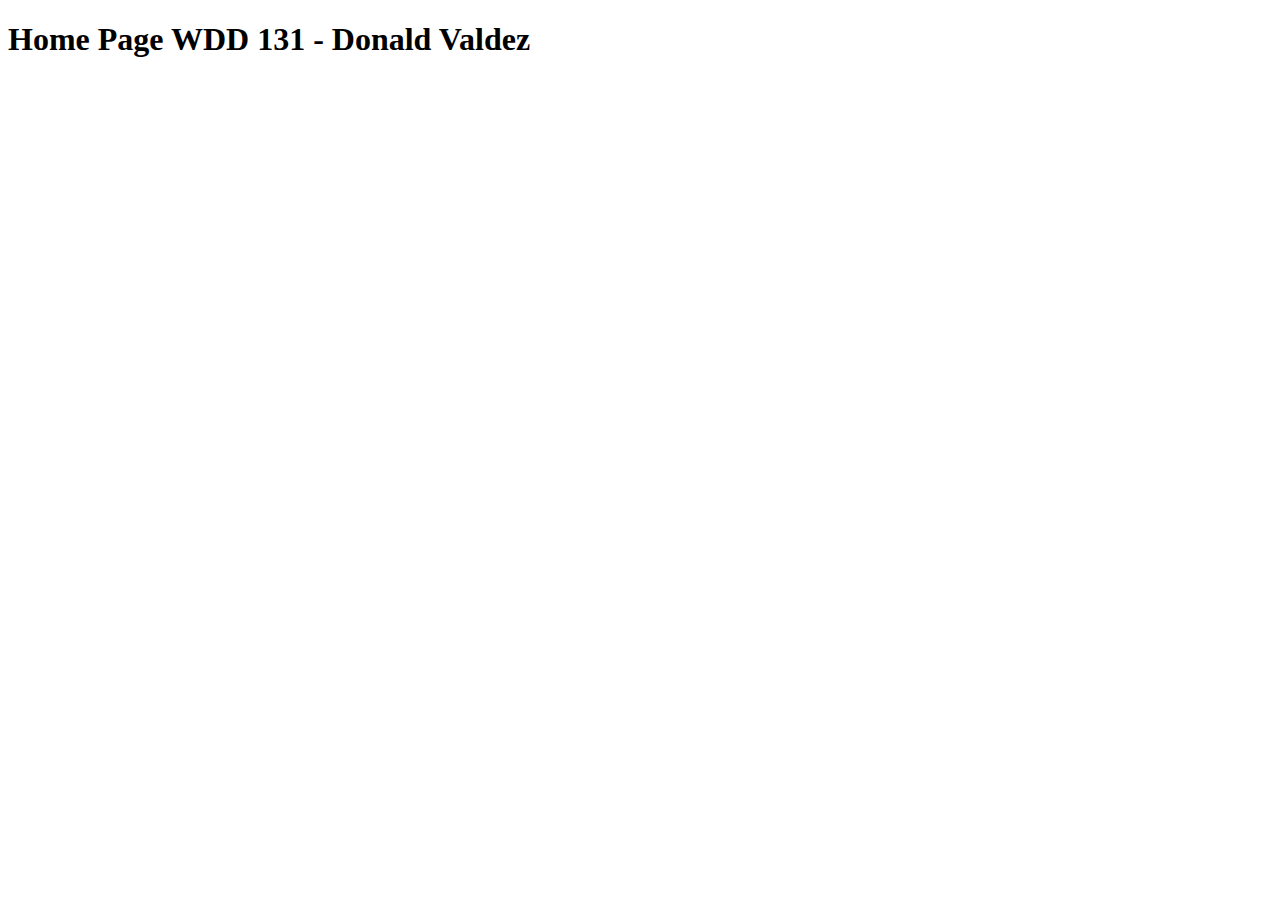
<file: index.html>
<!DOCTYPE html>
<html lang="en">

<head>
    <meta charset="UTF-8">
    <meta name="viewport" content="width=device-width, initial-scale=1.0">
    <title>WDD 131</title>
</head>

<body>
    <h1>Home Page WDD 131 - Donald Valdez</h1>
</body>

</html>
</file>
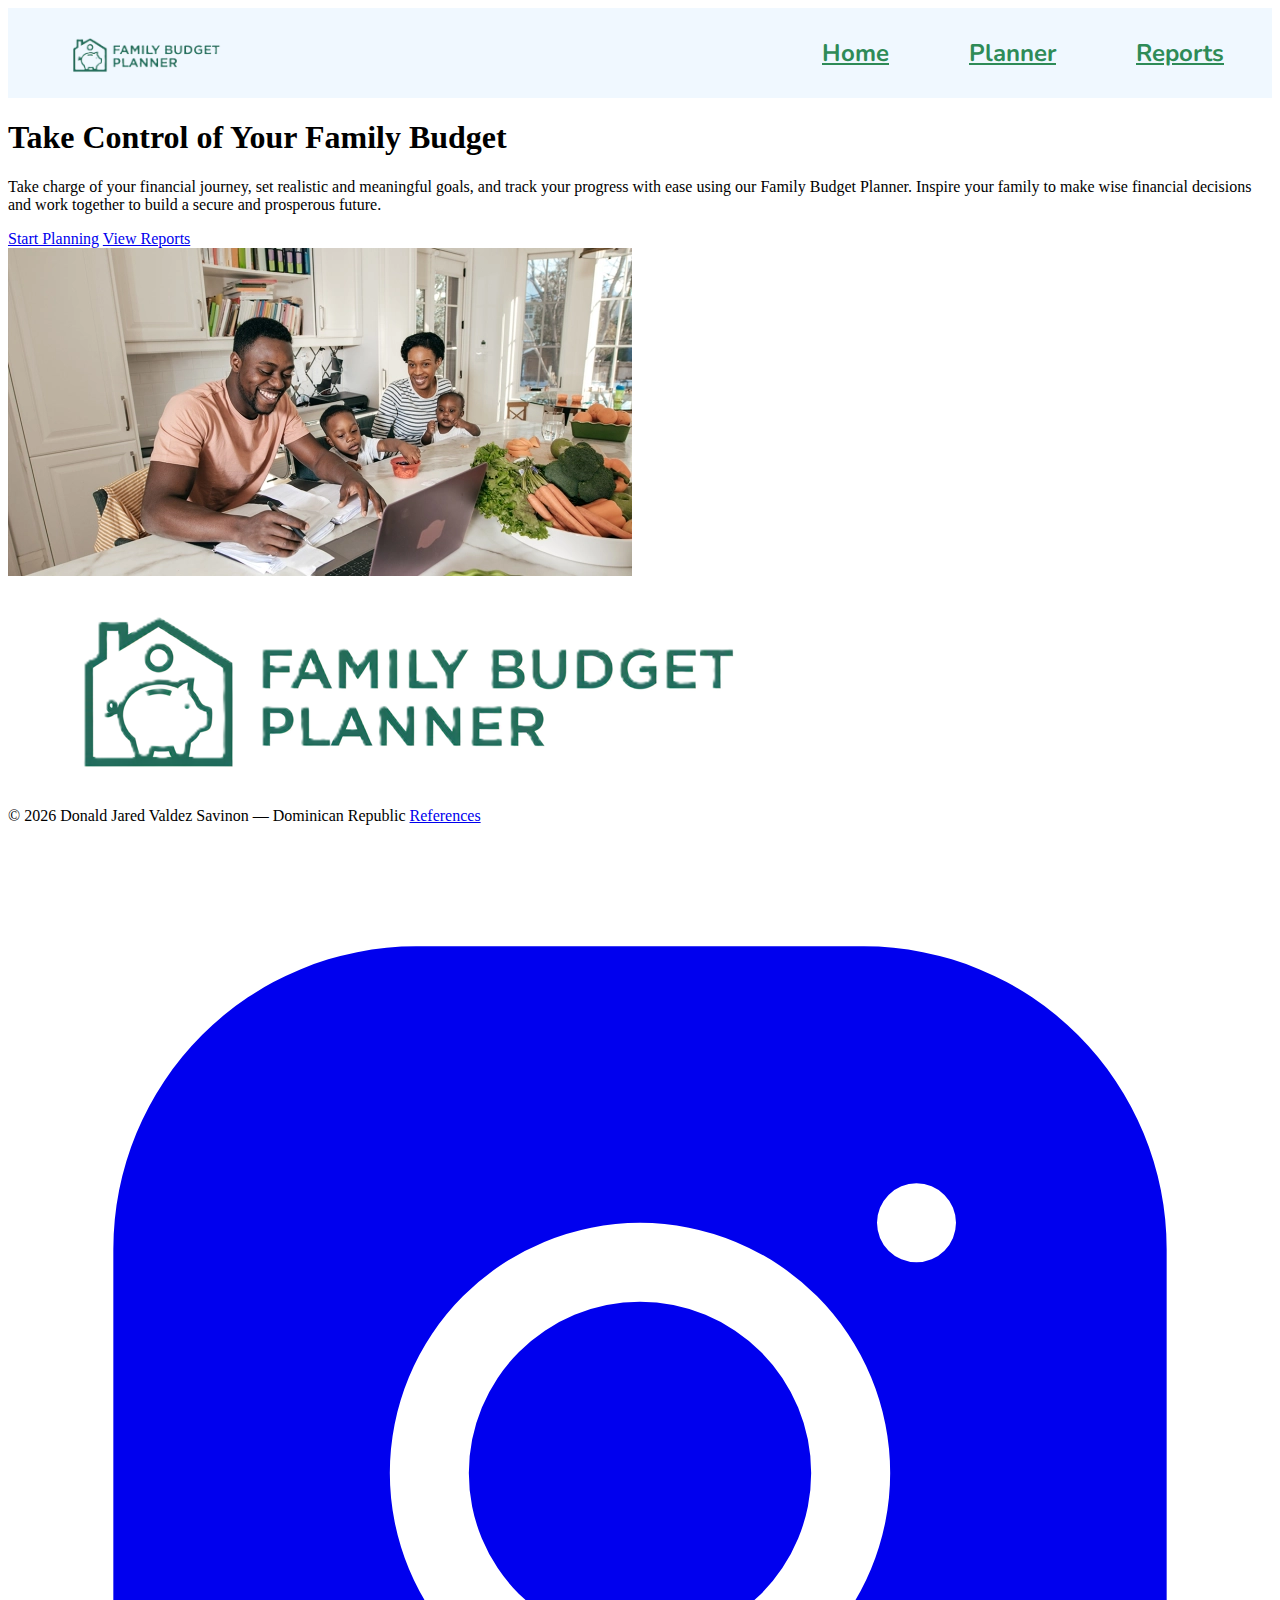
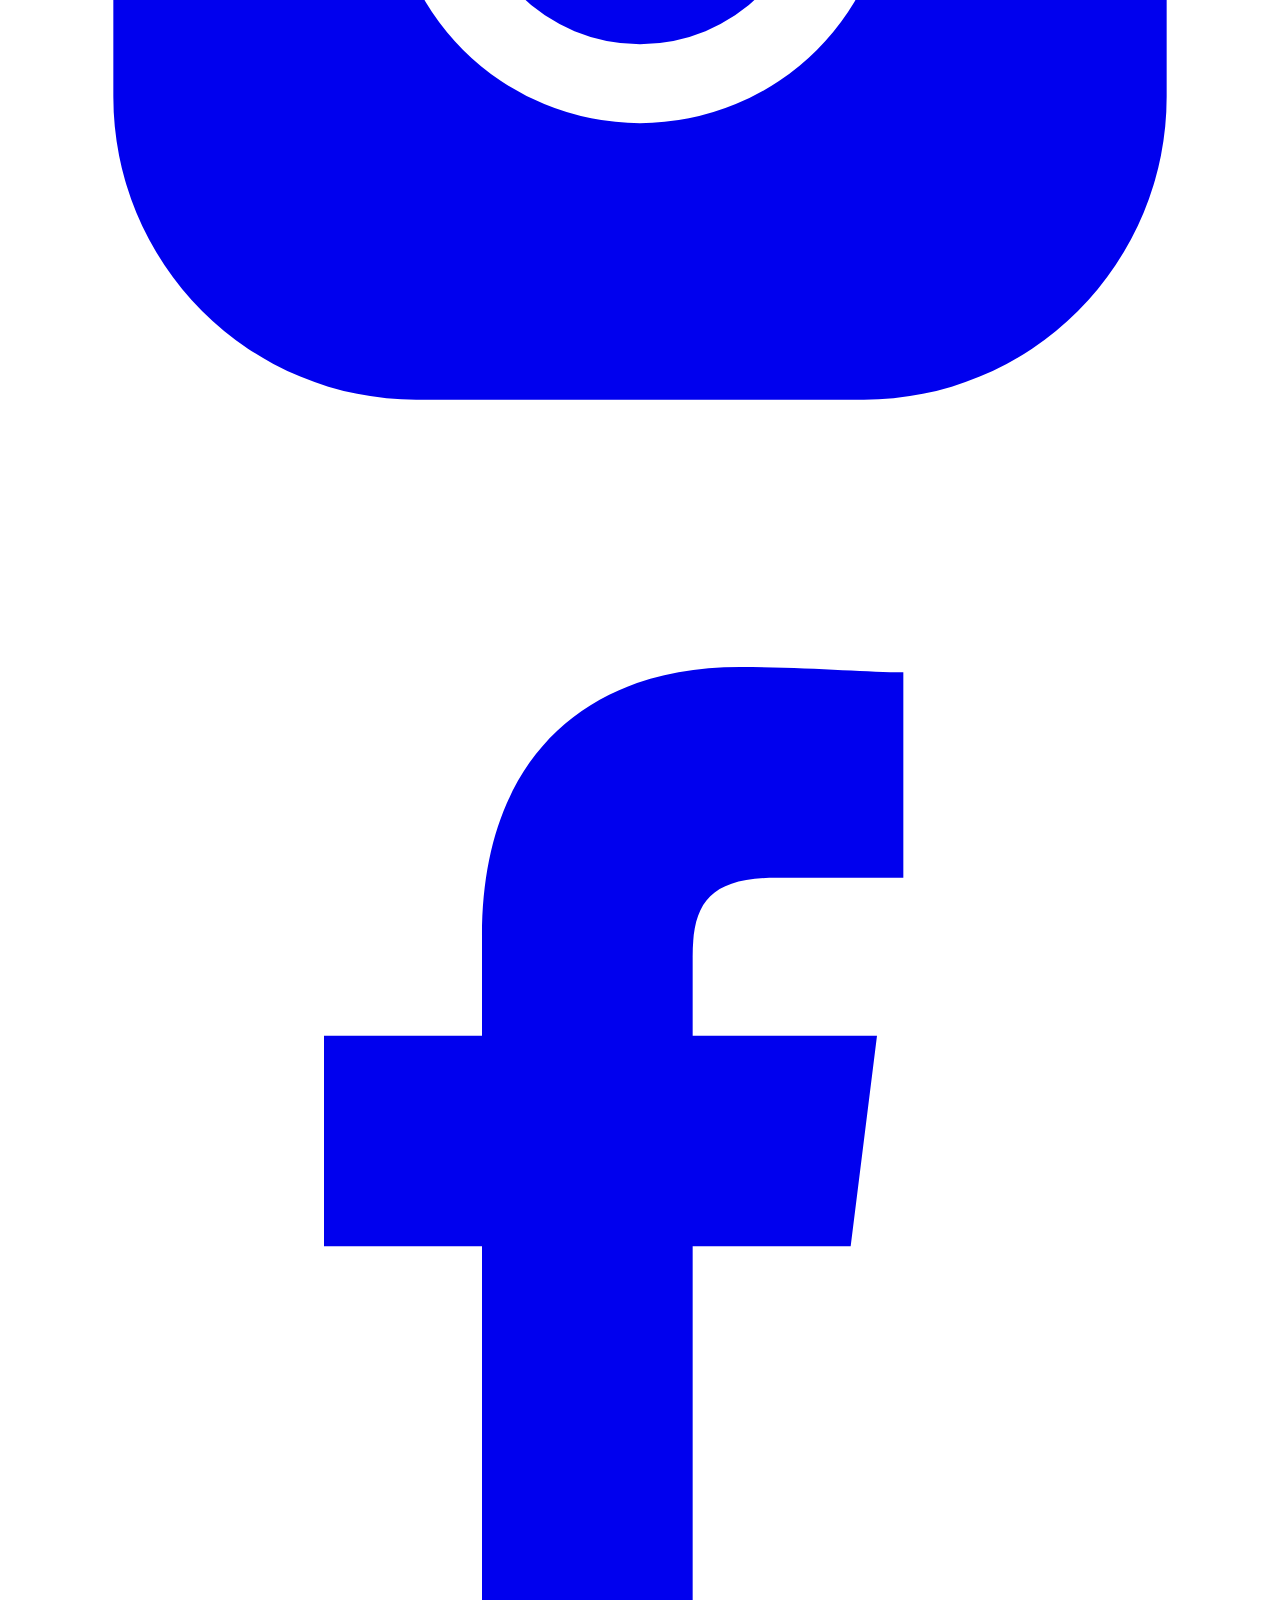
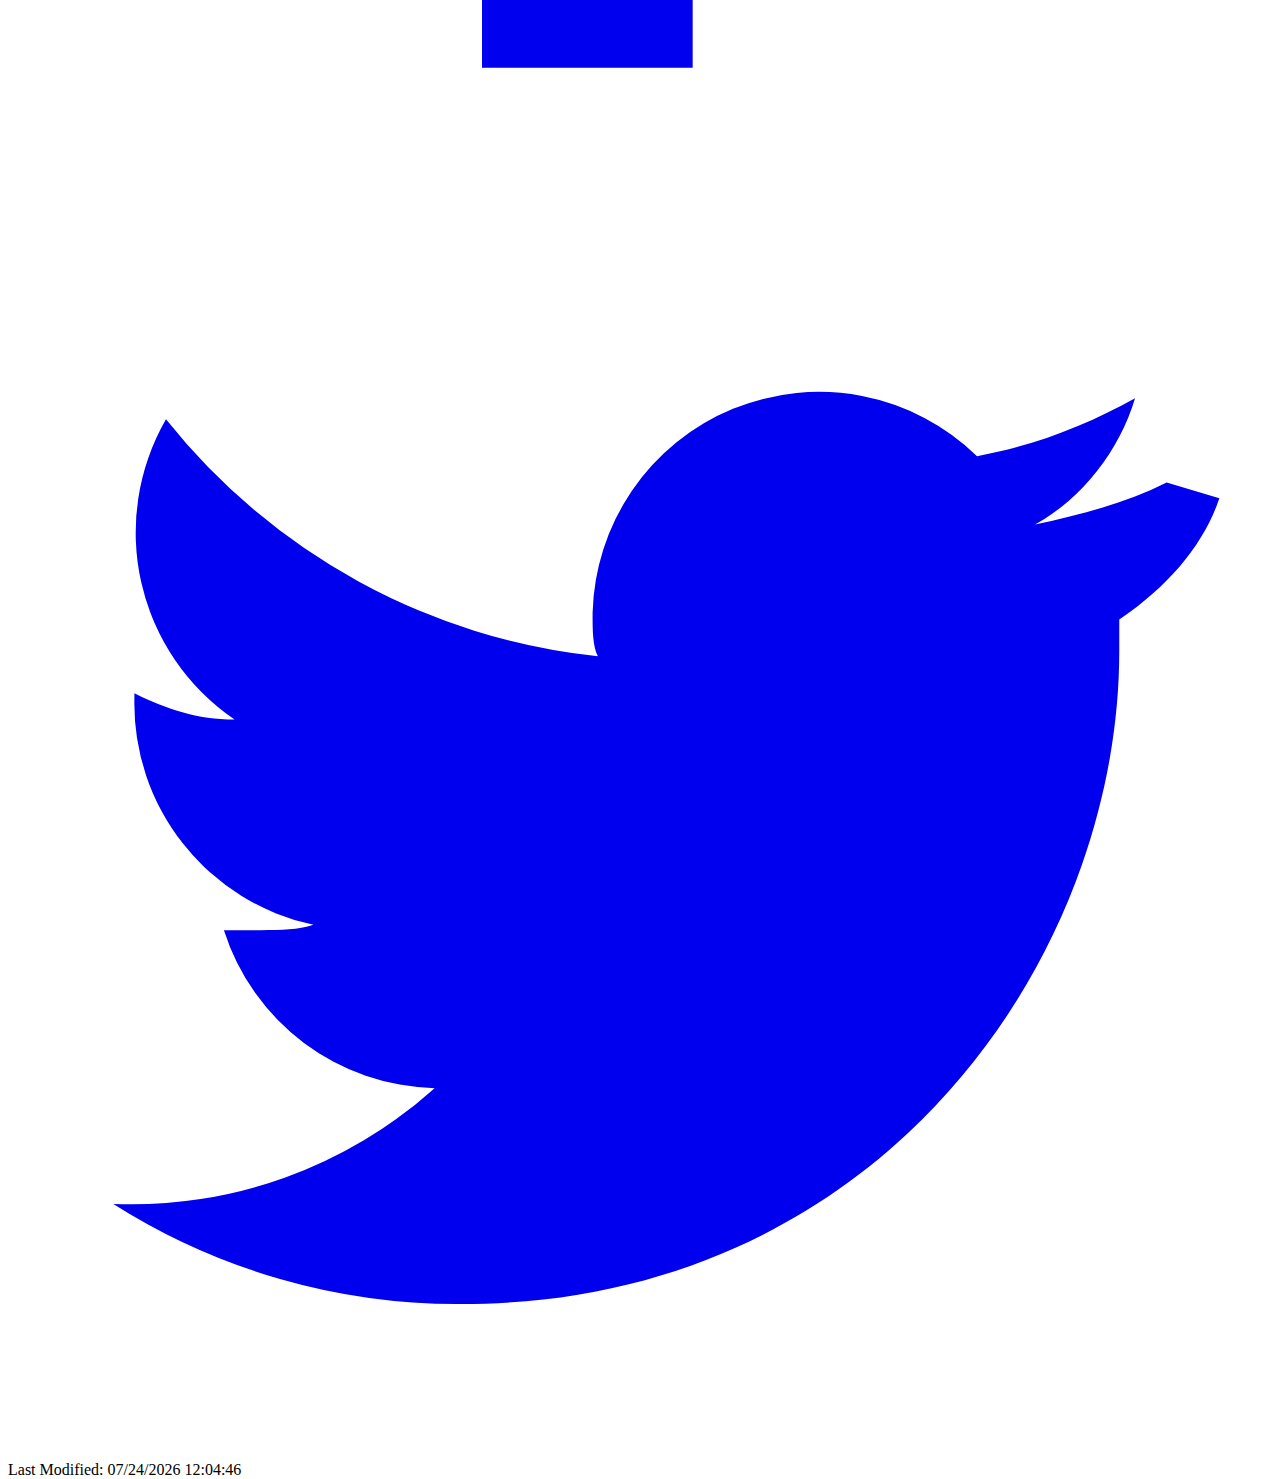
<file: project/index.html>
<!DOCTYPE html>
<html lang="en">

<head>
    <meta charset="UTF-8">
    <meta name="viewport" content="width=device-width, initial-scale=1.0">
    <title>Family Budget Planner - Home</title>
    <meta name="author" content="Donald Jared Valdez Savinon">
    <meta name="description"
        content="simple and friendly tool for families to organize their monthly income, expenses, and savings.">
    <link rel="preconnect" href="https://fonts.googleapis.com">
    <link rel="preconnect" href="https://fonts.gstatic.com" crossorigin>
    <link
        href="https://fonts.googleapis.com/css2?family=Nunito:ital,wght@0,200..1000;1,200..1000&family=Roboto:ital,wght@0,100..900;1,100..900&display=swap"
        rel="stylesheet">
    <link rel="stylesheet" href="styles/family-budget-planner.css">
    <script src="scripts/family-budget-planner.js" defer></script>
</head>

<body>
    <header>
        <img src="images/logo-placeholder.png" alt="Family Budget Planner Logo" loading="lazy">

        <a id="menu" href="#"></a>
        <nav>
            <ul class="navigation">
                <li><a href="index.html" class="actual">Home</a></li>
                <li><a href="planner.html">Planner</a></li>
                <li><a href="reports.html">Reports</a></li>
            </ul>
        </nav>
    </header>
    <main id="main">
        <section class="hero">
            <div class="hero-content">
                <h1 class="hero-title">Take Control of Your Family Budget</h1>
                <p class="hero-description">
                    Take charge of your financial journey, set realistic and meaningful goals, and track your progress
                    with ease using our Family Budget Planner. Inspire your family to make wise financial decisions and
                    work together to build a secure and prosperous future.
                </p>
                <div class="hero-buttons">
                    <a href="planner.html" class="btn primary-btn">Start Planning</a>
                    <a href="reports.html" class="btn secondary-btn">View Reports</a>
                </div>
            </div>
            <div class="hero-image">
                <img src="images/happy-family.webp" alt="Happy family reviewing their budget together" loading="lazy">
            </div>
        </section>
    </main>

    <footer class="site-footer">
        <div class="footer-left">
            <img src="images/logo-placeholder.png" alt="Family Budget Planner Logo" loading="lazy" class="footer-logo">
            <p>
                &copy; <span id="currentyear"></span> Donald Jared Valdez Savinon — Dominican Republic <a
                    href="reference.html" class="reference">References</a>
            </p>
        </div>

        <div class="footer-right">
            <a href="https://www.instagram.com" target="_blank" aria-label="Instagram" class="social-icon">
                <svg xmlns="http://www.w3.org/2000/svg" fill="currentColor" viewBox="0 0 24 24">
                    <path
                        d="M7.75 2h8.5A5.75 5.75 0 0 1 22 7.75v8.5A5.75 5.75 0 0 1 16.25 22h-8.5A5.75 5.75 0 0 1 2 16.25v-8.5A5.75 5.75 0 0 1 7.75 2ZM12 7.25A4.75 4.75 0 1 0 12 16.75 4.75 4.75 0 0 0 12 7.25Zm0 1.5a3.25 3.25 0 1 1 0 6.5 3.25 3.25 0 0 1 0-6.5Zm5.25-.75a.75.75 0 1 0 0-1.5.75.75 0 0 0 0 1.5Z" />
                </svg>
            </a>
            <a href="https://www.facebook.com" target="_blank" aria-label="Facebook" class="social-icon">
                <svg xmlns="http://www.w3.org/2000/svg" fill="currentColor" viewBox="0 0 24 24">
                    <path
                        d="M13 22v-8h3l.5-4H13V8.5c0-1 .3-1.5 1.6-1.5H17V3.1c-.7 0-1.8-.1-3.1-.1-3 0-4.9 1.8-4.9 5.1V10H6v4h3v8h4Z" />
                </svg>
            </a>
            <a href="https://www.twitter.com" target="_blank" aria-label="Twitter" class="social-icon">
                <svg xmlns="http://www.w3.org/2000/svg" fill="currentColor" viewBox="0 0 24 24">
                    <path
                        d="M22 5.8c-.8.4-1.6.6-2.5.8.9-.5 1.6-1.4 1.9-2.4-.9.5-1.9.9-3 1.1a4.3 4.3 0 0 0-7.3 3c0 .3 0 .6.1.8A12.1 12.1 0 0 1 3 4.6a4.3 4.3 0 0 0 1.3 5.7c-.7 0-1.3-.2-1.9-.5v.1a4.3 4.3 0 0 0 3.4 4.3c-.3.1-.6.1-1 .1h-.7a4.3 4.3 0 0 0 4 3A8.6 8.6 0 0 1 2 19.5a12.2 12.2 0 0 0 6.6 1.9c8 0 12.5-6.6 12.5-12.4v-.6c.9-.6 1.6-1.4 1.9-2.3Z" />
                </svg>
            </a>
        </div>
        <p id="lastModified"></p>
    </footer>
</body>

</html>
</file>
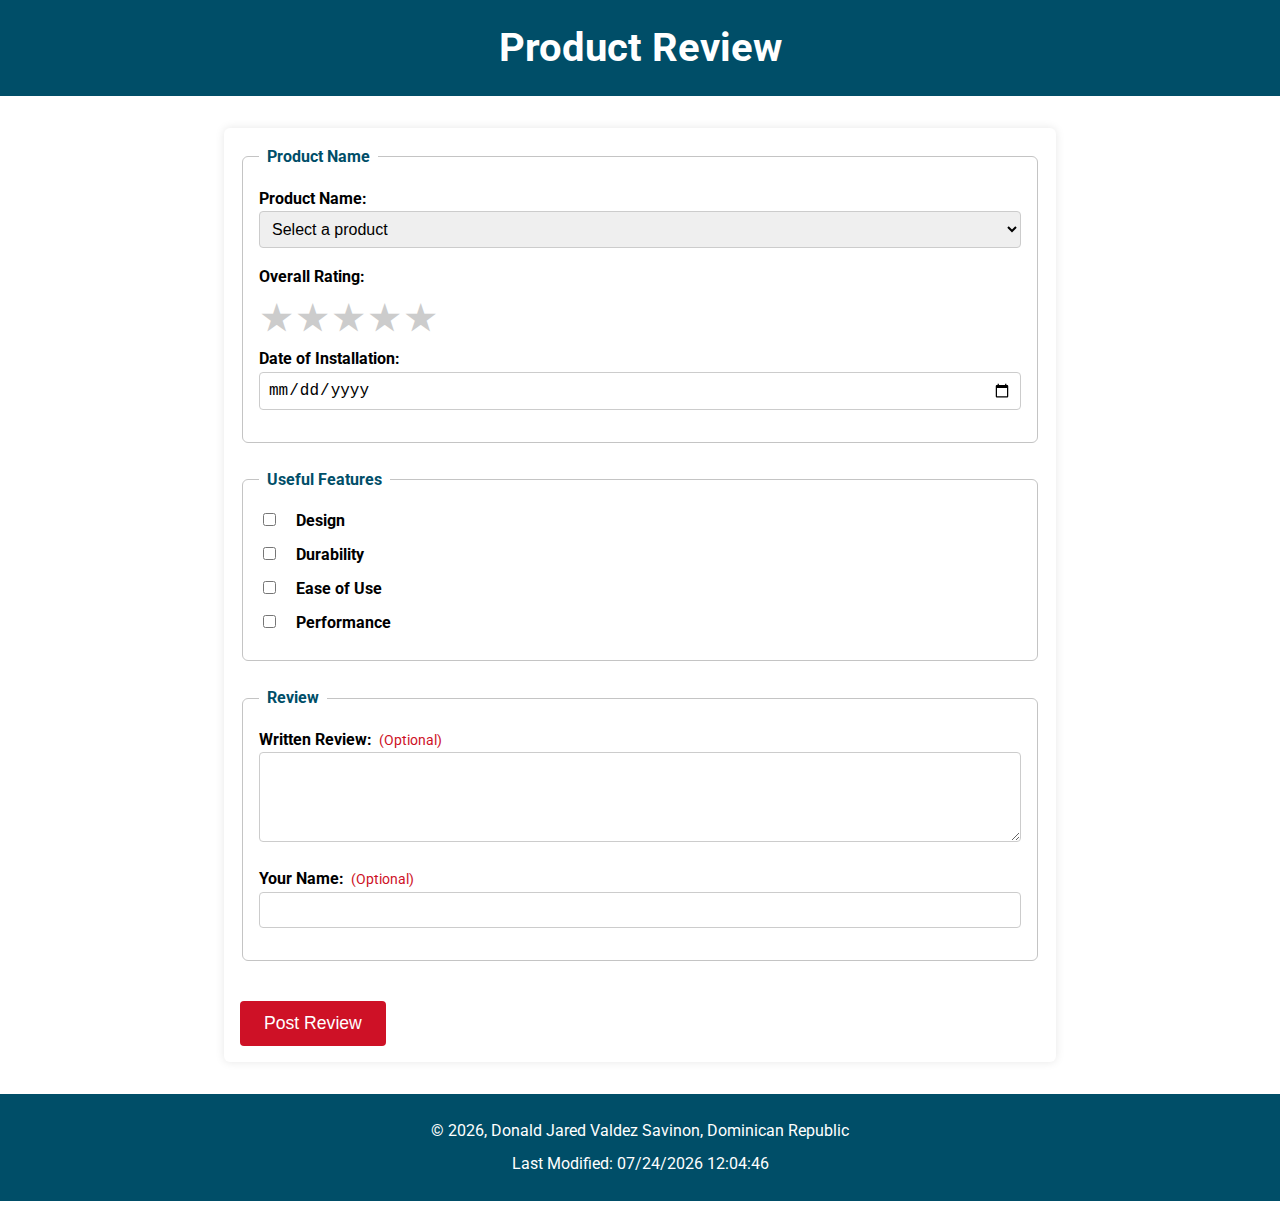
<file: form.html>
<!DOCTYPE html>
<html lang="en">

<head>
    <meta charset="UTF-8">
    <meta name="viewport" content="width=device-width, initial-scale=1.0">
    <title>Product Review Form</title>
    <meta name="author" content="Donald Jared Valdez Savinon">
    <meta name="description"
        content="Share your feedback and rate products with our Product Review Form. Help others make informed decisions by leaving honest reviews and product ratings.">
    <link rel="preconnect" href="https://fonts.googleapis.com">
    <link rel="preconnect" href="https://fonts.gstatic.com" crossorigin>
    <link href="https://fonts.googleapis.com/css2?family=Roboto:ital,wght@0,100..900;1,100..900&display=swap"
        rel="stylesheet">
    <link rel="stylesheet" href="styles/form.css">
    <script src="scripts/form.js" defer></script>
</head>

<body>
    <header>
        <h1>Product Review</h1>
    </header>
    <main>
        <form method="get" action="review.html">
            <fieldset>
                <legend>Product Name</legend>
                <label>Product Name:<select id="product" name="product" required>
                        <option value="" disabled selected>Select a Product ...</option>
                    </select></label>

                <label>Overall Rating:</label>
                <div class="rating" role="radiogroup" aria-label="Overall rating">
                    <input type="radio" id="rating5" name="rating" value="5">
                    <label for="rating5" title="5 stars">★</label>

                    <input type="radio" id="rating4" name="rating" value="4">
                    <label for="rating4" title="4 stars">★</label>

                    <input type="radio" id="rating3" name="rating" value="3">
                    <label for="rating3" title="3 stars">★</label>

                    <input type="radio" id="rating2" name="rating" value="2">
                    <label for="rating2" title="2 stars">★</label>

                    <input type="radio" id="rating1" name="rating" value="1" required>
                    <label for="rating1" title="1 star">★</label>
                </div>


                <label for="installDate">Date of Installation:</label>
                <input type="date" id="installDate" name="installDate" required>
            </fieldset>

            <fieldset class="features">
                <legend>Useful Features</legend>
                <label><input type="checkbox" id="design" name="features" value="Design"> Design</label>
                <label><input type="checkbox" id="durability" name="features" value="Durability"> Durability</label>
                <label><input type="checkbox" id="ease" name="features" value="Ease of Use"> Ease of Use</label>
                <label><input type="checkbox" id="performance" name="features" value="Performance"> Performance</label>
            </fieldset>

            <fieldset>
                <legend>Review</legend>
                <label for="review">Written Review:</label>
                <textarea id="review" name="review" rows="4" cols="50"></textarea>

                <label for="userName">Your Name:</label>
                <input type="text" id="userName" name="userName">
            </fieldset>

            <input type="submit" value="Post Review">
        </form>
    </main>
    <footer>
        <p>&copy; <span id="currentyear"></span>, Donald Jared Valdez Savinon, Dominican Republic</p>
        <p id="lastModified"></p>
    </footer>
</body>

</html>
</file>
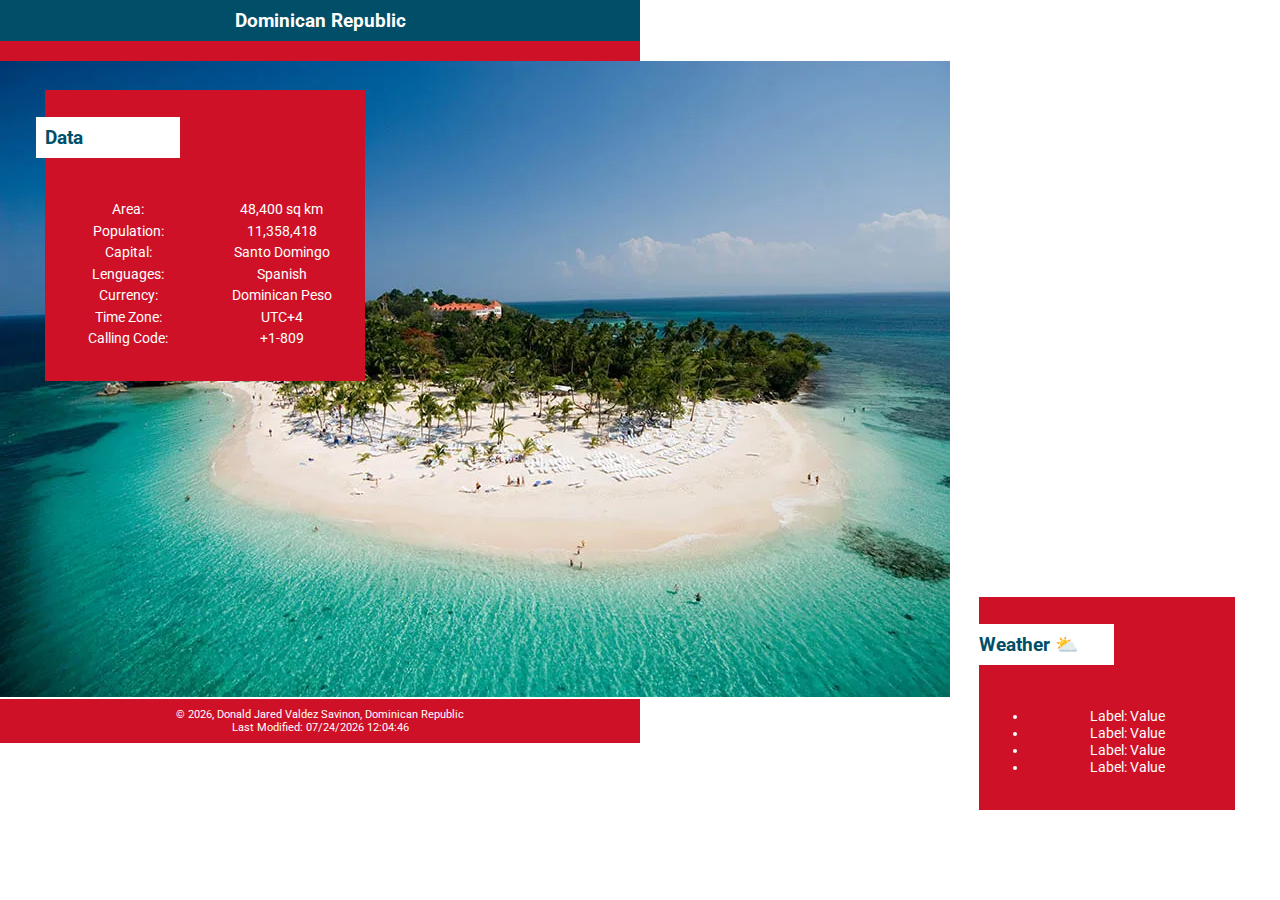
<file: place.html>
<!DOCTYPE html>
<html lang="en">

<head>
    <meta charset="UTF-8">
    <meta name="viewport" content="width=device-width, initial-scale=1.0">
    <title>Country Page</title>
    <meta name="author" content="Donald Jared Valdez Savinon">
    <meta name="description"
        content="The Dominican Republic is a vibrant Caribbean nation located on the eastern side of the island of Hispaniola, which it shares with Haiti. Known for its beautiful beaches, lush mountains, and lively culture, it is the most visited destination in the Caribbean. The country has a rich history, being the site of the first permanent European settlement in the Americas. Its people are known for their warmth, hospitality, and love of music and baseball. The economy is driven by tourism, agriculture, and services, and its capital city, Santo Domingo, is one of the oldest cities in the New World">
    <link rel="preconnect" href="https://fonts.googleapis.com">
    <link rel="preconnect" href="https://fonts.gstatic.com" crossorigin>
    <link href="https://fonts.googleapis.com/css2?family=Roboto:ital,wght@0,100..900;1,100..900&display=swap"
        rel="stylesheet">
    <link rel="stylesheet" href="styles/place.css">
    <link rel="stylesheet" href="styles/place-queries.css">
    <script src="scripts/place.js" defer></script>
</head>

<body>
    <header>
        <h1>Dominican Republic</h1>
    </header>
    <main>
        <div class="hero">
            <picture>
                <!-- show the "Republica-Domicana" image when viewport is 34rem or less -->
                <source media="(max-width: 34rem)"
                    srcset="images/caribbean-beach-dominican-republic-beautiful-flag.webp">
                <!-- default / larger screens use the caribbean image -->
                <source media="(min-width: 34.01rem)" srcset="images/Republica-Domicana-Isla-Cayo-Levantado.webp">
                <!-- fallback img for browsers that don't support picture -->
                <img class="hero-img" src="images/caribbean-beach-dominican-republic-beautiful-flag.webp"
                    alt="Dominican Beach with a flag">
            </picture>
            <div class="data">
                <h2>Data</h2>
                <ul>
                    <li>Area: </li>
                    <li> 48,400 sq km</li>
                    <li>Population: </li>
                    <li> 11,358,418</li>
                    <li>Capital: </li>
                    <li> Santo Domingo</li>
                    <li>Lenguages: </li>
                    <li> Spanish</li>
                    <li>Currency: </li>
                    <li> Dominican Peso</li>
                    <li>Time Zone: </li>
                    <li> UTC+4</li>
                    <li>Calling Code: </li>
                    <li> +1-809</li>
                </ul>
            </div>
            <div class="weather">
                <h2>Weather</h2>
                <img src="images/weather-morning-sun-sunrise-icon.svg" alt="Morning sunrise weather icon">


                <ul>
                    <li>Label: Value</li>
                    <li>Label: Value</li>
                    <li>Label: Value</li>
                    <li>Label: Value</li>
                </ul>
            </div>
        </div>


    </main>
    <footer>
        <p>&copy; <span id="currentyear"></span>, Donald Jared Valdez Savinon, Dominican Republic</p>
        <p id="lastModified"></p>
    </footer>
</body>

</html>
</file>
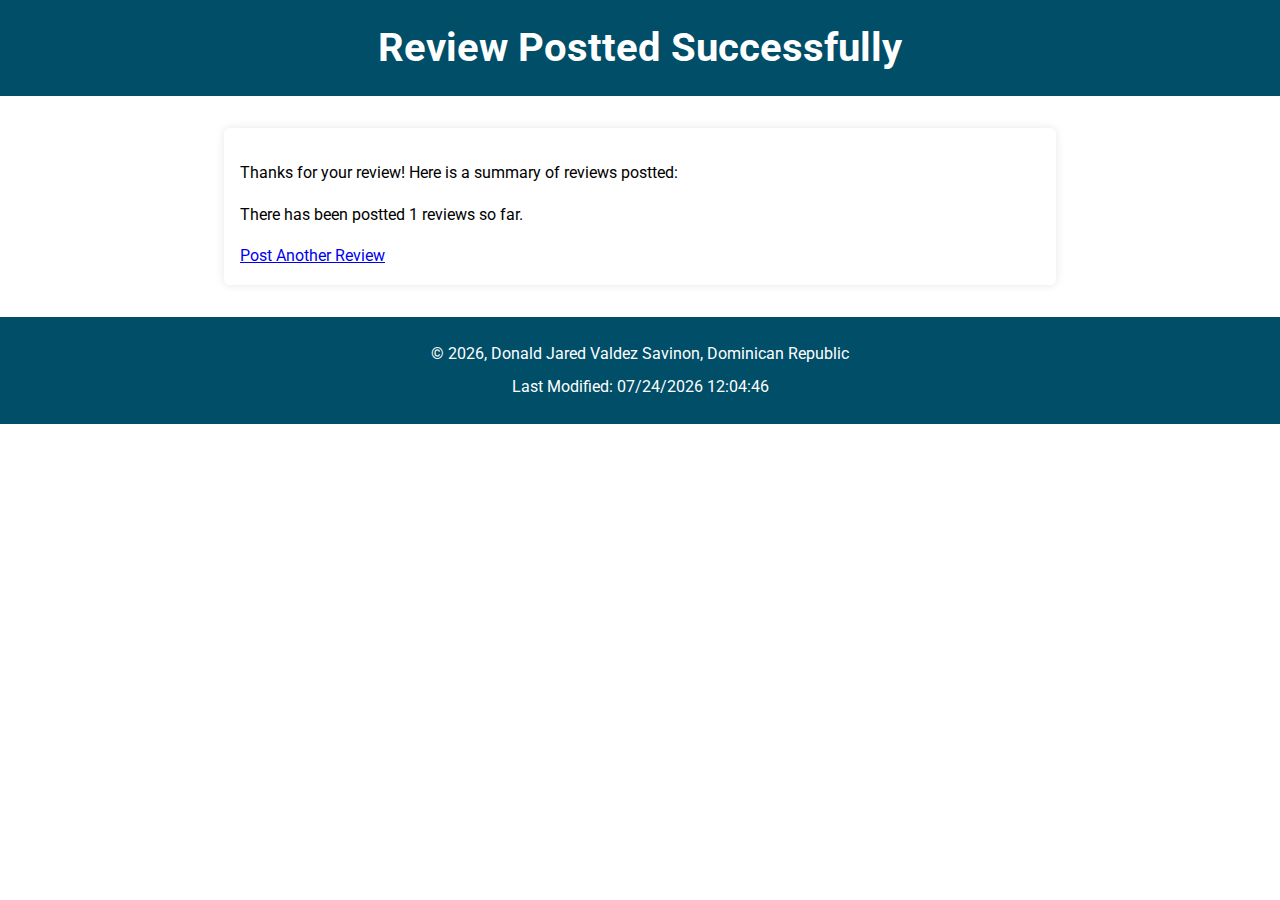
<file: review.html>
<!DOCTYPE html>
<html lang="en">

<head>
    <meta charset="UTF-8">
    <meta name="viewport" content="width=device-width, initial-scale=1.0">
    <title>Product Review Form</title>
    <meta name="author" content="Donald Jared Valdez Savinon">
    <meta name="description"
        content="Share your feedback and rate products with our Product Review Form. Help others make informed decisions by leaving honest reviews and product ratings.">
    <link rel="preconnect" href="https://fonts.googleapis.com">
    <link rel="preconnect" href="https://fonts.gstatic.com" crossorigin>
    <link href="https://fonts.googleapis.com/css2?family=Roboto:ital,wght@0,100..900;1,100..900&display=swap"
        rel="stylesheet">
    <link rel="stylesheet" href="styles/form.css">
    <script src="scripts/form.js" defer></script>
</head>

<body>
    <header>
        <h1>Review Postted Successfully</h1>
    </header>

    <main>
        <p>Thanks for your review! Here is a summary of reviews postted:</p>
        <div id="reviewSummary"></div>
        <p>There has been postted <span id="reviewCount"></span> reviews so far.</p>
        <a href="form.html">Post Another Review</a>
    </main>
    <footer>
        <p>&copy; <span id="currentyear"></span>, Donald Jared Valdez Savinon, Dominican Republic</p>
        <p id="lastModified"></p>
    </footer>
</body>

</html>
</file>
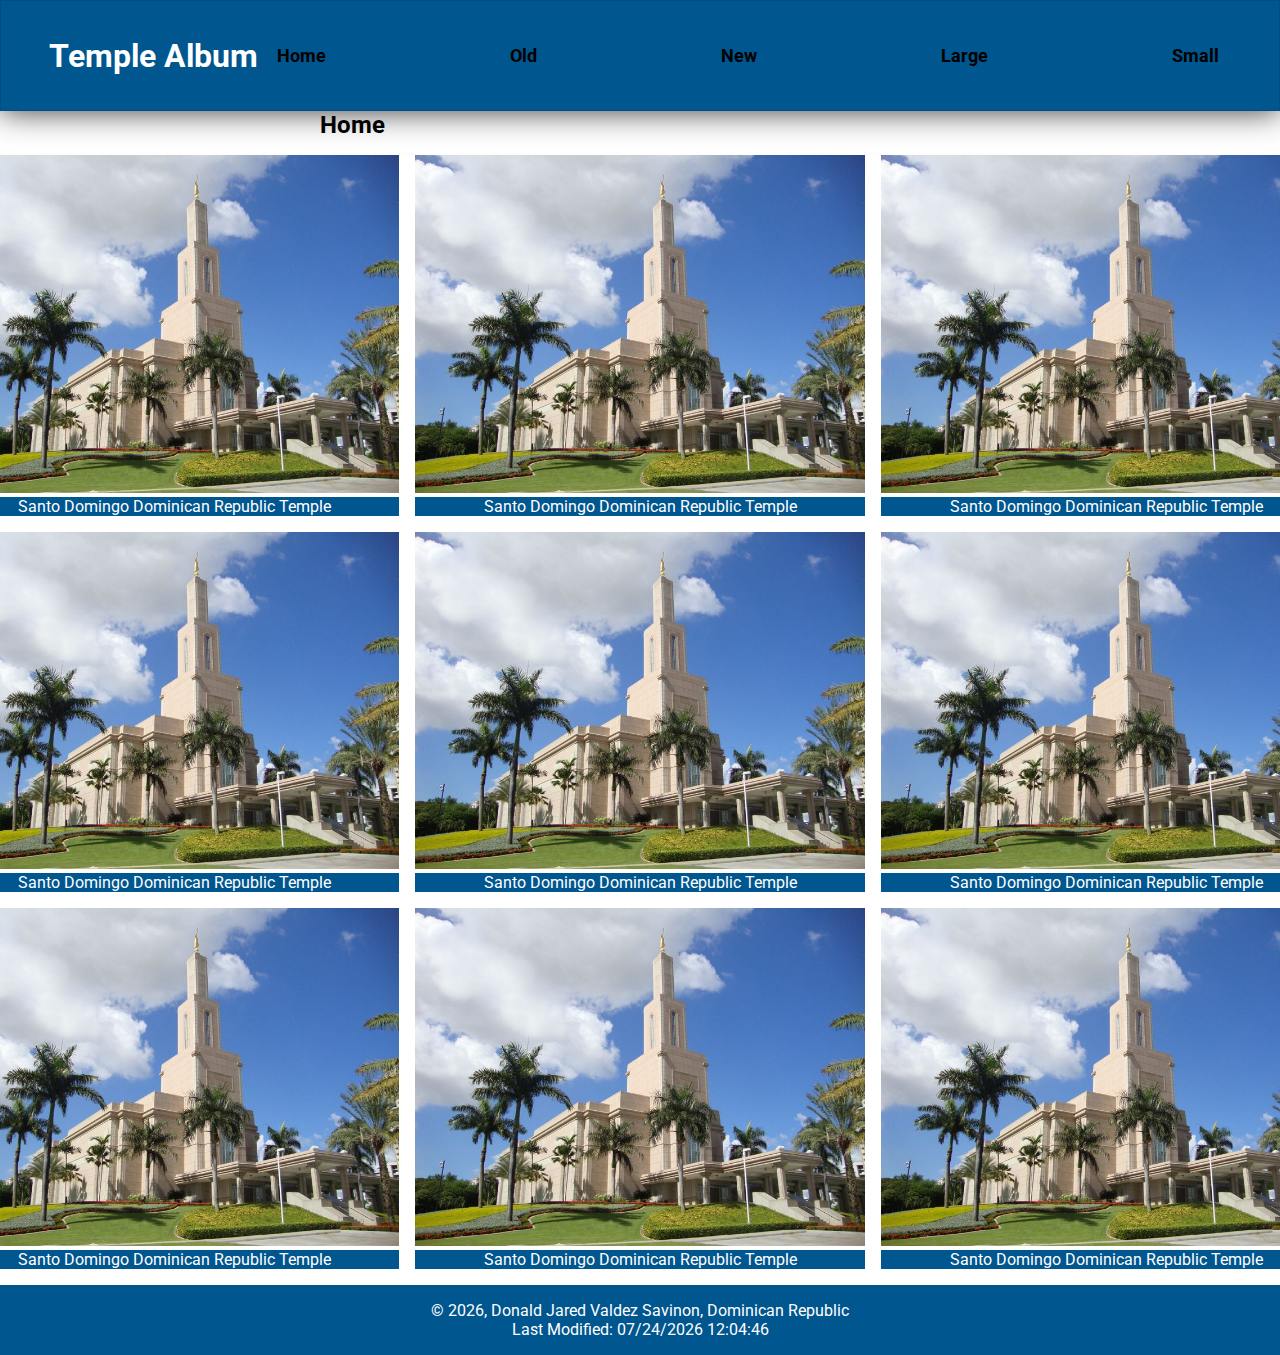
<file: temples.html>
<!DOCTYPE html>
<html lang="en">

<head>
    <meta charset="UTF-8">
    <meta name="viewport" content="width=device-width, initial-scale=1.0">
    <title>Temple Album</title>
    <meta name="author" content="Donald Jared Valdez Savinon">
    <meta name="description"
        content="Explore a collection of beautiful temples from around the world. This Temple Album highlights sacred architecture, history, and the peace found in these holy places.">
    <link rel="preconnect" href="https://fonts.googleapis.com">
    <link rel="preconnect" href="https://fonts.gstatic.com" crossorigin>
    <link href="https://fonts.googleapis.com/css2?family=Roboto:ital,wght@0,100..900;1,100..900&display=swap"
        rel="stylesheet">
    <link rel="stylesheet" href="styles/temples.css">
    <link rel="stylesheet" href="styles/temples-large.css">
    <script src="scripts/temples.js" defer></script>
</head>

<body>
    <header>
        <h1>Temple Album</h1>
        <a id="menu" href="#"></a>
        <nav>
            <ul class="navigation">
                <li><a href="temples.html" class="actual">Home</a></li>
                <li><a href="https://www.churchofjesuschrist.org/temples/list?lang=spa">Old</a></li>
                <li><a href="https://www.churchofjesuschrist.org/temples/list?lang=spa">New</a></li>
                <li><a href="https://www.churchofjesuschrist.org/temples/list?lang=spa">Large</a></li>
                <li><a href="https://www.churchofjesuschrist.org/temples/list?lang=spa">Small</a></li>
            </ul>
        </nav>
    </header>
    <main>
        <h2>Home</h2>
        <div class="images-container">
            <figure>
                <img src="images/santo-domingo-temple.jpg" alt="Santo Domingo's temple, Dominican Republic">
                <figcaption>Santo Domingo Dominican Republic Temple</figcaption>
            </figure>
            <figure>
                <img src="images/santo-domingo-temple.jpg" alt="Santo Domingo's temple, Dominican Republic">
                <figcaption>Santo Domingo Dominican Republic Temple</figcaption>
            </figure>
            <figure>
                <img src="images/santo-domingo-temple.jpg" alt="Santo Domingo's temple, Dominican Republic">
                <figcaption>Santo Domingo Dominican Republic Temple</figcaption>
            </figure>
            <figure>
                <img src="images/santo-domingo-temple.jpg" alt="Santo Domingo's temple, Dominican Republic">
                <figcaption>Santo Domingo Dominican Republic Temple</figcaption>
            </figure>
            <figure>
                <img src="images/santo-domingo-temple.jpg" alt="Santo Domingo's temple, Dominican Republic">
                <figcaption>Santo Domingo Dominican Republic Temple</figcaption>
            </figure>
            <figure>
                <img src="images/santo-domingo-temple.jpg" alt="Santo Domingo's temple, Dominican Republic">
                <figcaption>Santo Domingo Dominican Republic Temple</figcaption>
            </figure>
            <figure>
                <img src="images/santo-domingo-temple.jpg" alt="Santo Domingo's temple, Dominican Republic">
                <figcaption>Santo Domingo Dominican Republic Temple</figcaption>
            </figure>
            <figure>
                <img src="images/santo-domingo-temple.jpg" alt="Santo Domingo's temple, Dominican Republic">
                <figcaption>Santo Domingo Dominican Republic Temple</figcaption>
            </figure>
            <figure>
                <img src="images/santo-domingo-temple.jpg" alt="Santo Domingo's temple, Dominican Republic">
                <figcaption>Santo Domingo Dominican Republic Temple</figcaption>
            </figure>
        </div>
    </main>
    <footer>
        <p>&copy; <span id="currentyear"></span>, Donald Jared Valdez Savinon, Dominican Republic</p>
        <p id="lastModified"></p>
    </footer>
</body>

</html>
</file>
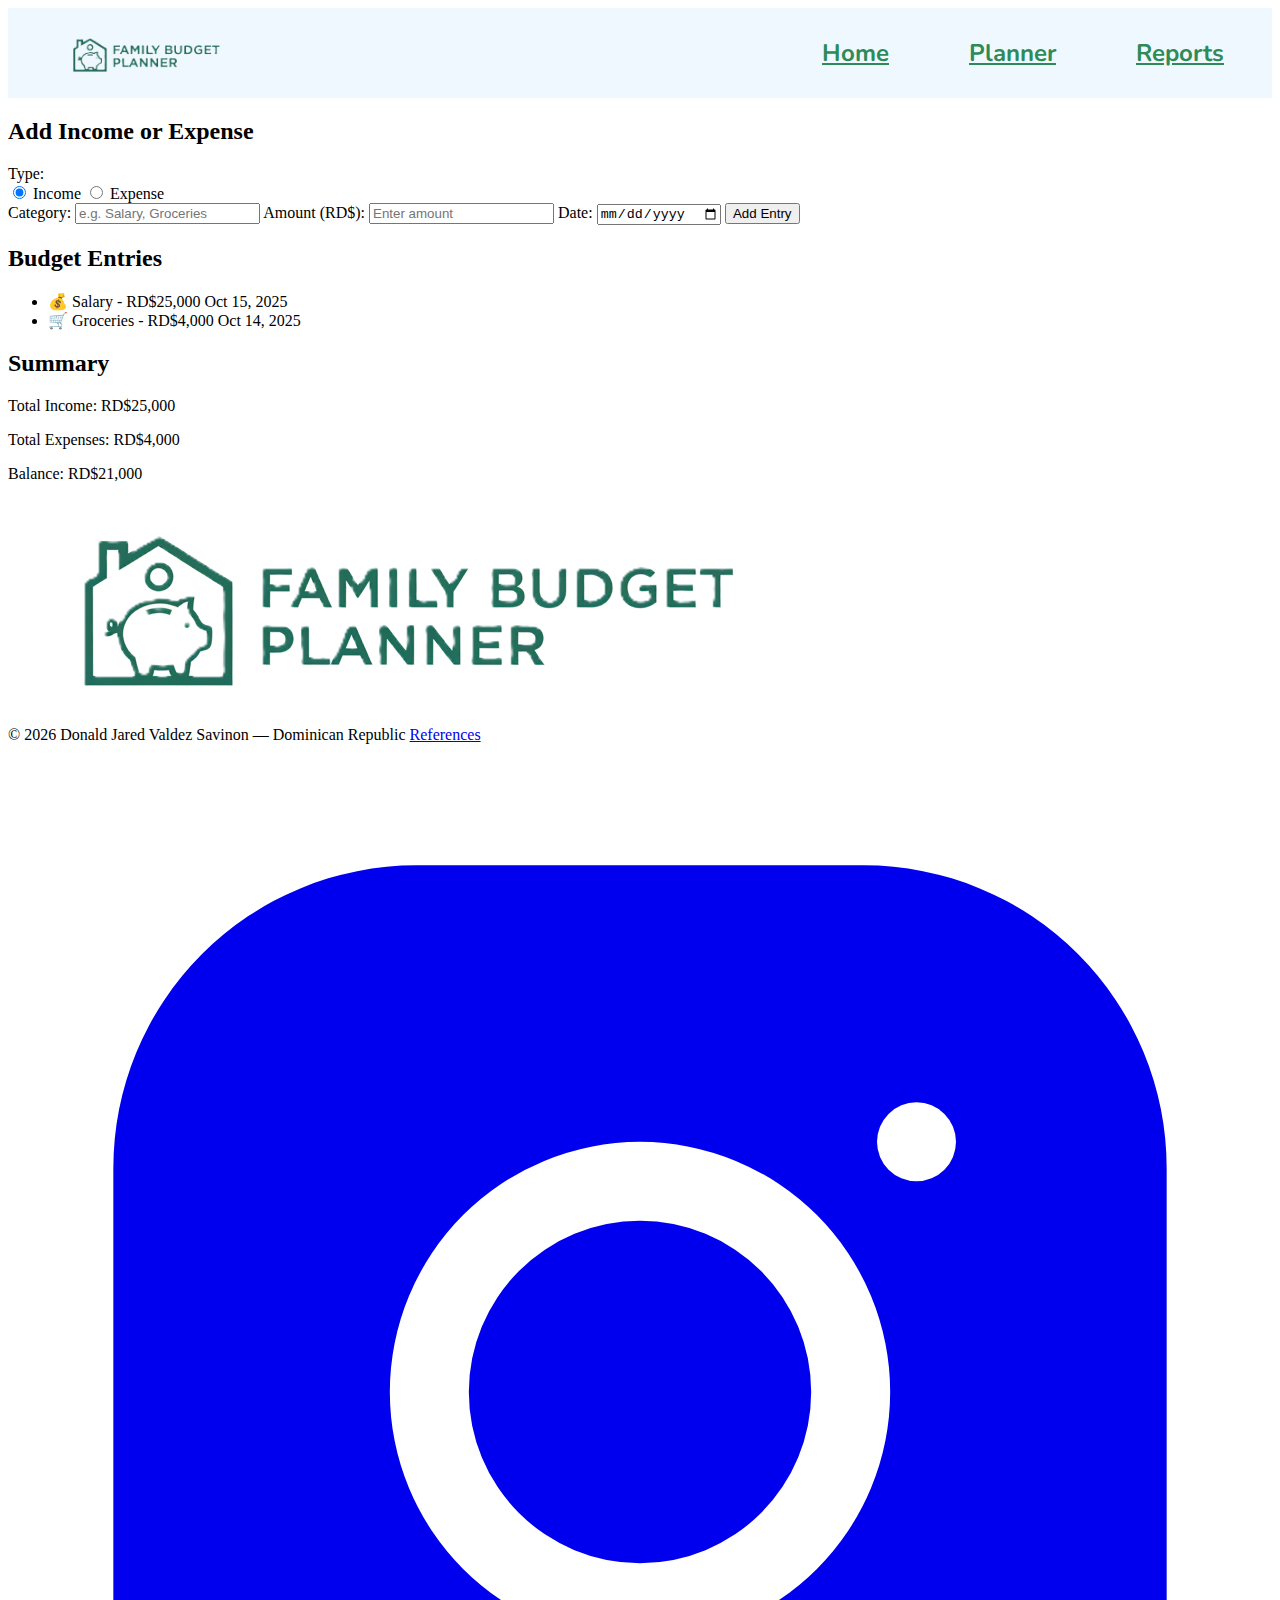
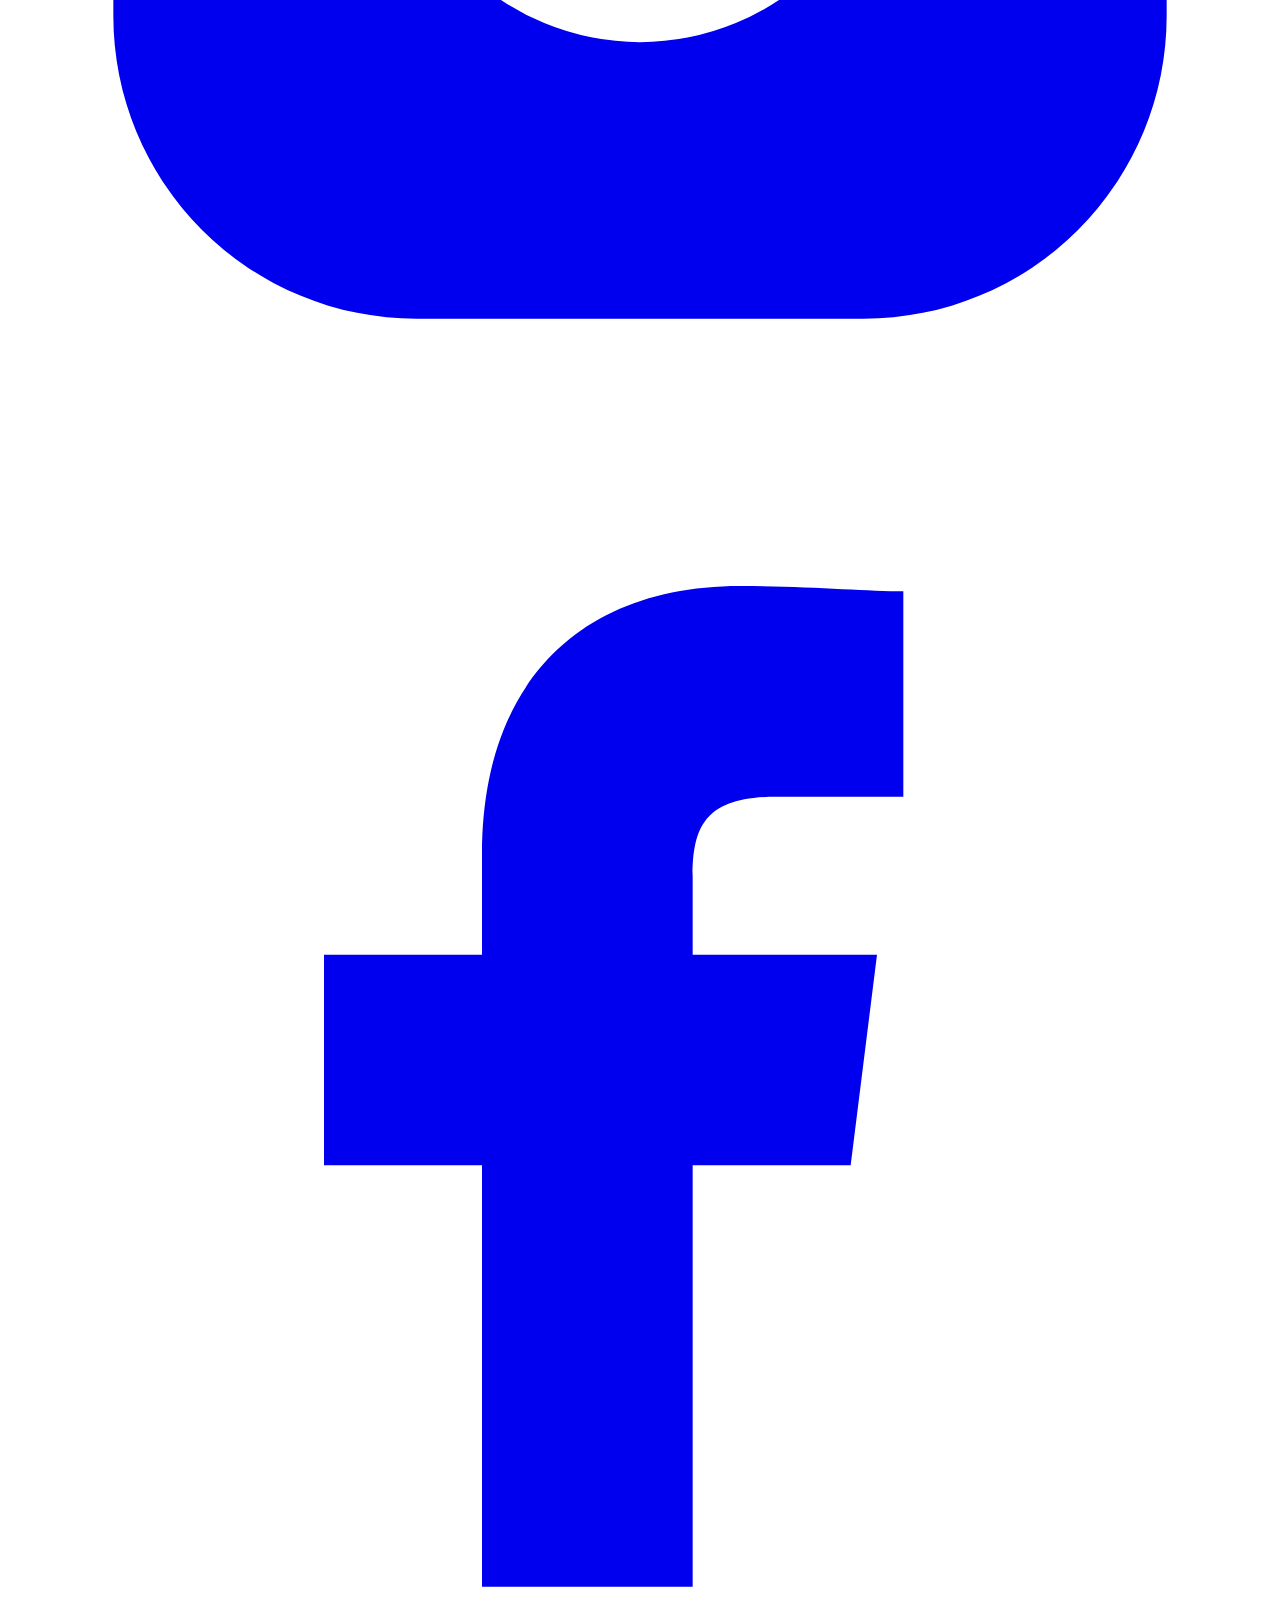
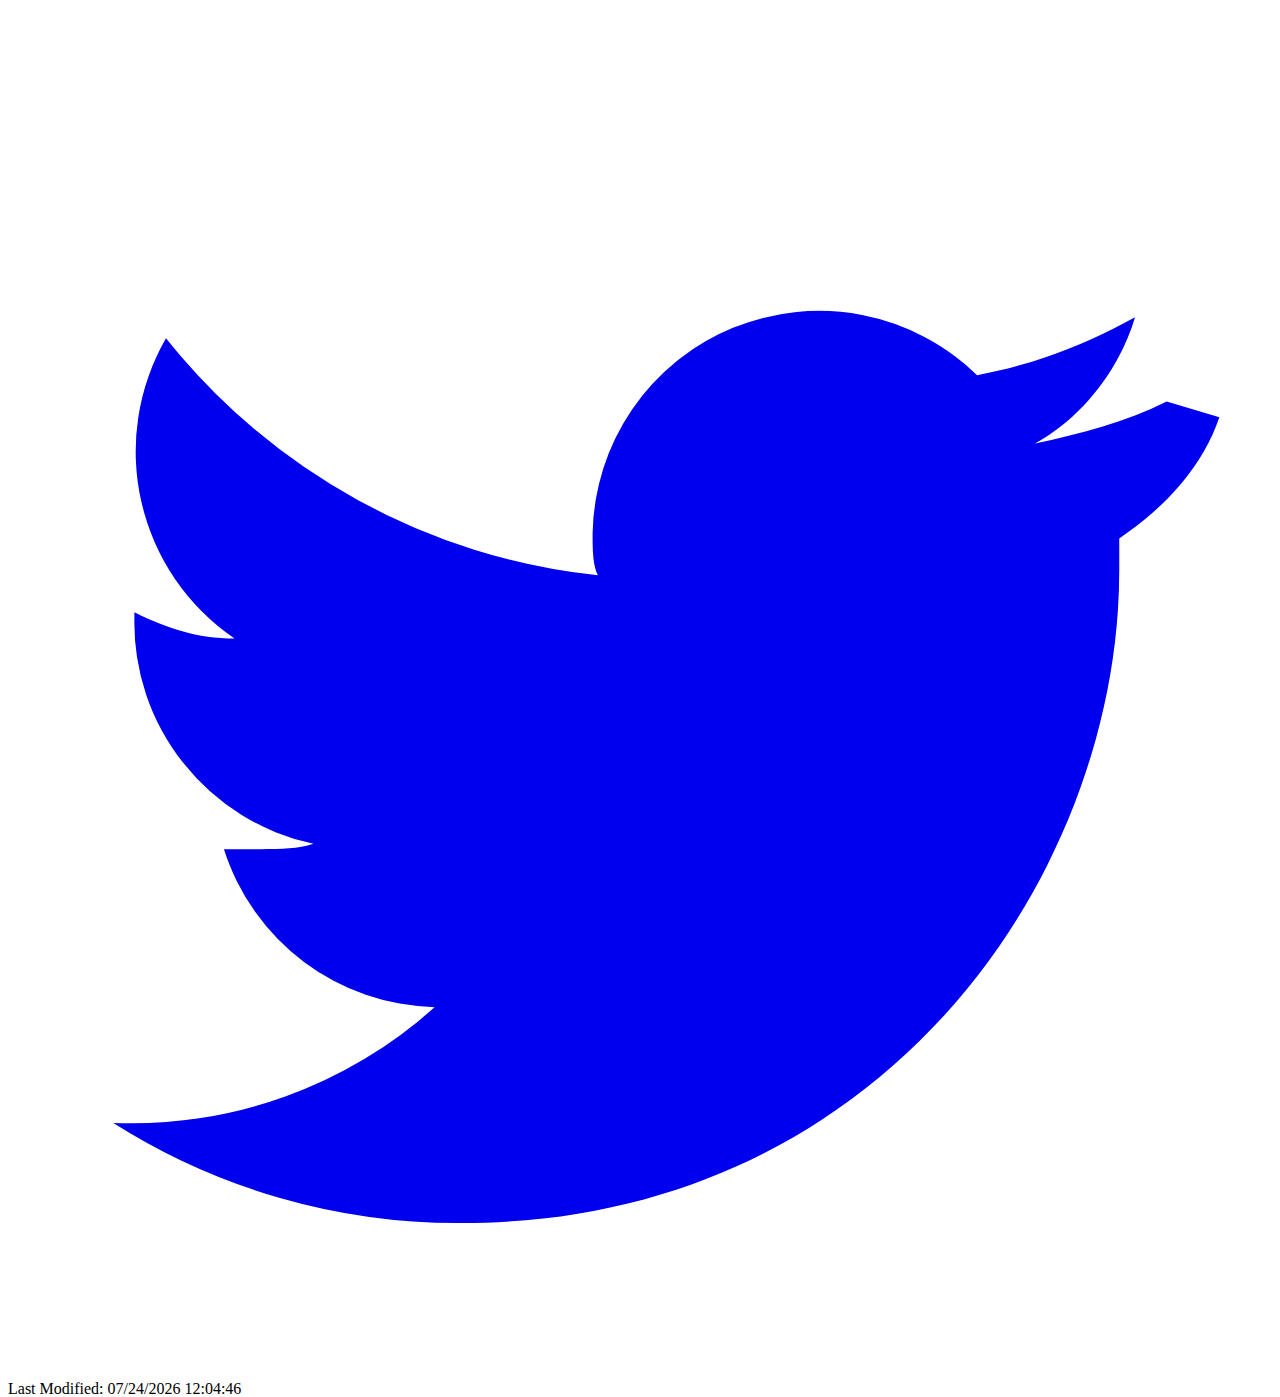
<file: project/planner.html>
<!DOCTYPE html>
<html lang="en">

<head>
    <meta charset="UTF-8">
    <meta name="viewport" content="width=device-width, initial-scale=1.0">
    <title>Family Budget Planner - Home</title>
    <meta name="author" content="Donald Jared Valdez Savinon">
    <meta name="description"
        content="simple and friendly tool for families to organize their monthly income, expenses, and savings.">
    <link rel="preconnect" href="https://fonts.googleapis.com">
    <link rel="preconnect" href="https://fonts.gstatic.com" crossorigin>
    <link
        href="https://fonts.googleapis.com/css2?family=Nunito:ital,wght@0,200..1000;1,200..1000&family=Roboto:ital,wght@0,100..900;1,100..900&display=swap"
        rel="stylesheet">
    <link rel="stylesheet" href="styles/family-budget-planner.css">
    <script src="scripts/family-budget-planner.js" defer></script>
</head>

<body>
    <header>
        <img src="images/logo-placeholder.png" alt="Family Budget Planner Logo" loading="lazy">

        <a id="menu" href="#"></a>
        <nav>
            <ul class="navigation">
                <li><a href="index.html">Home</a></li>
                <li><a href="planner.html" class="actual">Planner</a></li>
                <li><a href="reports.html">Reports</a></li>
            </ul>
        </nav>
    </header>
    <main class="planner-main">
        <!-- === Section: Add New Entry === -->
        <section class="planner-section">
            <h2>Add Income or Expense</h2>
            <form class="budget-form" id="budgetForm">
                <label id="typeLabel">Type:</label>
                <div id="type" class="type-options" role="radiogroup" aria-labelledby="typeLabel">
                    <input type="radio" id="type-income" name="type" value="income" checked>
                    <label for="type-income">Income</label>

                    <input type="radio" id="type-expense" name="type" value="expense">
                    <label for="type-expense">Expense</label>
                </div>

                <label for="category">Category:</label>
                <input type="text" id="category" name="category" placeholder="e.g. Salary, Groceries" required>

                <label for="amount">Amount (RD$):</label>
                <input type="number" id="amount" name="amount" min="1" placeholder="Enter amount" required>

                <label for="date">Date:</label>
                <input type="date" id="date" name="date" required>

                <button type="submit">Add Entry</button>
            </form>
        </section>

        <!-- === Section: List of Entries === -->
        <section class="planner-section">
            <h2>Budget Entries</h2>
            <ul class="budget-list" id="budgetList">
                <!-- Items will be added dynamically with JS -->
                <li class="budget-item income">
                    <span>💰 Salary - RD$25,000</span>
                    <span>Oct 15, 2025</span>
                </li>
                <li class="budget-item expense">
                    <span>🛒 Groceries - RD$4,000</span>
                    <span>Oct 14, 2025</span>
                </li>
            </ul>
        </section>

        <!-- === Section: Summary === -->
        <section class="planner-section summary">
            <h2>Summary</h2>
            <p>Total Income: <span id="totalIncome">RD$25,000</span></p>
            <p>Total Expenses: <span id="totalExpenses">RD$4,000</span></p>
            <p>Balance: <span id="balance">RD$21,000</span></p>
        </section>
    </main>

    <footer class="site-footer">
        <div class="footer-left">
            <img src="images/logo-placeholder.png" alt="Family Budget Planner Logo" class="footer-logo">
            <p>
                &copy; <span id="currentyear"></span> Donald Jared Valdez Savinon — Dominican Republic <a
                    href="reference.html" class="reference">References</a>
            </p>
        </div>

        <div class="footer-right">
            <a href="https://www.instagram.com" target="_blank" aria-label="Instagram" class="social-icon">
                <svg xmlns="http://www.w3.org/2000/svg" fill="currentColor" viewBox="0 0 24 24">
                    <path
                        d="M7.75 2h8.5A5.75 5.75 0 0 1 22 7.75v8.5A5.75 5.75 0 0 1 16.25 22h-8.5A5.75 5.75 0 0 1 2 16.25v-8.5A5.75 5.75 0 0 1 7.75 2ZM12 7.25A4.75 4.75 0 1 0 12 16.75 4.75 4.75 0 0 0 12 7.25Zm0 1.5a3.25 3.25 0 1 1 0 6.5 3.25 3.25 0 0 1 0-6.5Zm5.25-.75a.75.75 0 1 0 0-1.5.75.75 0 0 0 0 1.5Z" />
                </svg>
            </a>
            <a href="https://www.facebook.com" target="_blank" aria-label="Facebook" class="social-icon">
                <svg xmlns="http://www.w3.org/2000/svg" fill="currentColor" viewBox="0 0 24 24">
                    <path
                        d="M13 22v-8h3l.5-4H13V8.5c0-1 .3-1.5 1.6-1.5H17V3.1c-.7 0-1.8-.1-3.1-.1-3 0-4.9 1.8-4.9 5.1V10H6v4h3v8h4Z" />
                </svg>
            </a>
            <a href="https://www.twitter.com" target="_blank" aria-label="Twitter" class="social-icon">
                <svg xmlns="http://www.w3.org/2000/svg" fill="currentColor" viewBox="0 0 24 24">
                    <path
                        d="M22 5.8c-.8.4-1.6.6-2.5.8.9-.5 1.6-1.4 1.9-2.4-.9.5-1.9.9-3 1.1a4.3 4.3 0 0 0-7.3 3c0 .3 0 .6.1.8A12.1 12.1 0 0 1 3 4.6a4.3 4.3 0 0 0 1.3 5.7c-.7 0-1.3-.2-1.9-.5v.1a4.3 4.3 0 0 0 3.4 4.3c-.3.1-.6.1-1 .1h-.7a4.3 4.3 0 0 0 4 3A8.6 8.6 0 0 1 2 19.5a12.2 12.2 0 0 0 6.6 1.9c8 0 12.5-6.6 12.5-12.4v-.6c.9-.6 1.6-1.4 1.9-2.3Z" />
                </svg>
            </a>
        </div>
        <p id="lastModified"></p>
    </footer>
</body>

</html>
</file>
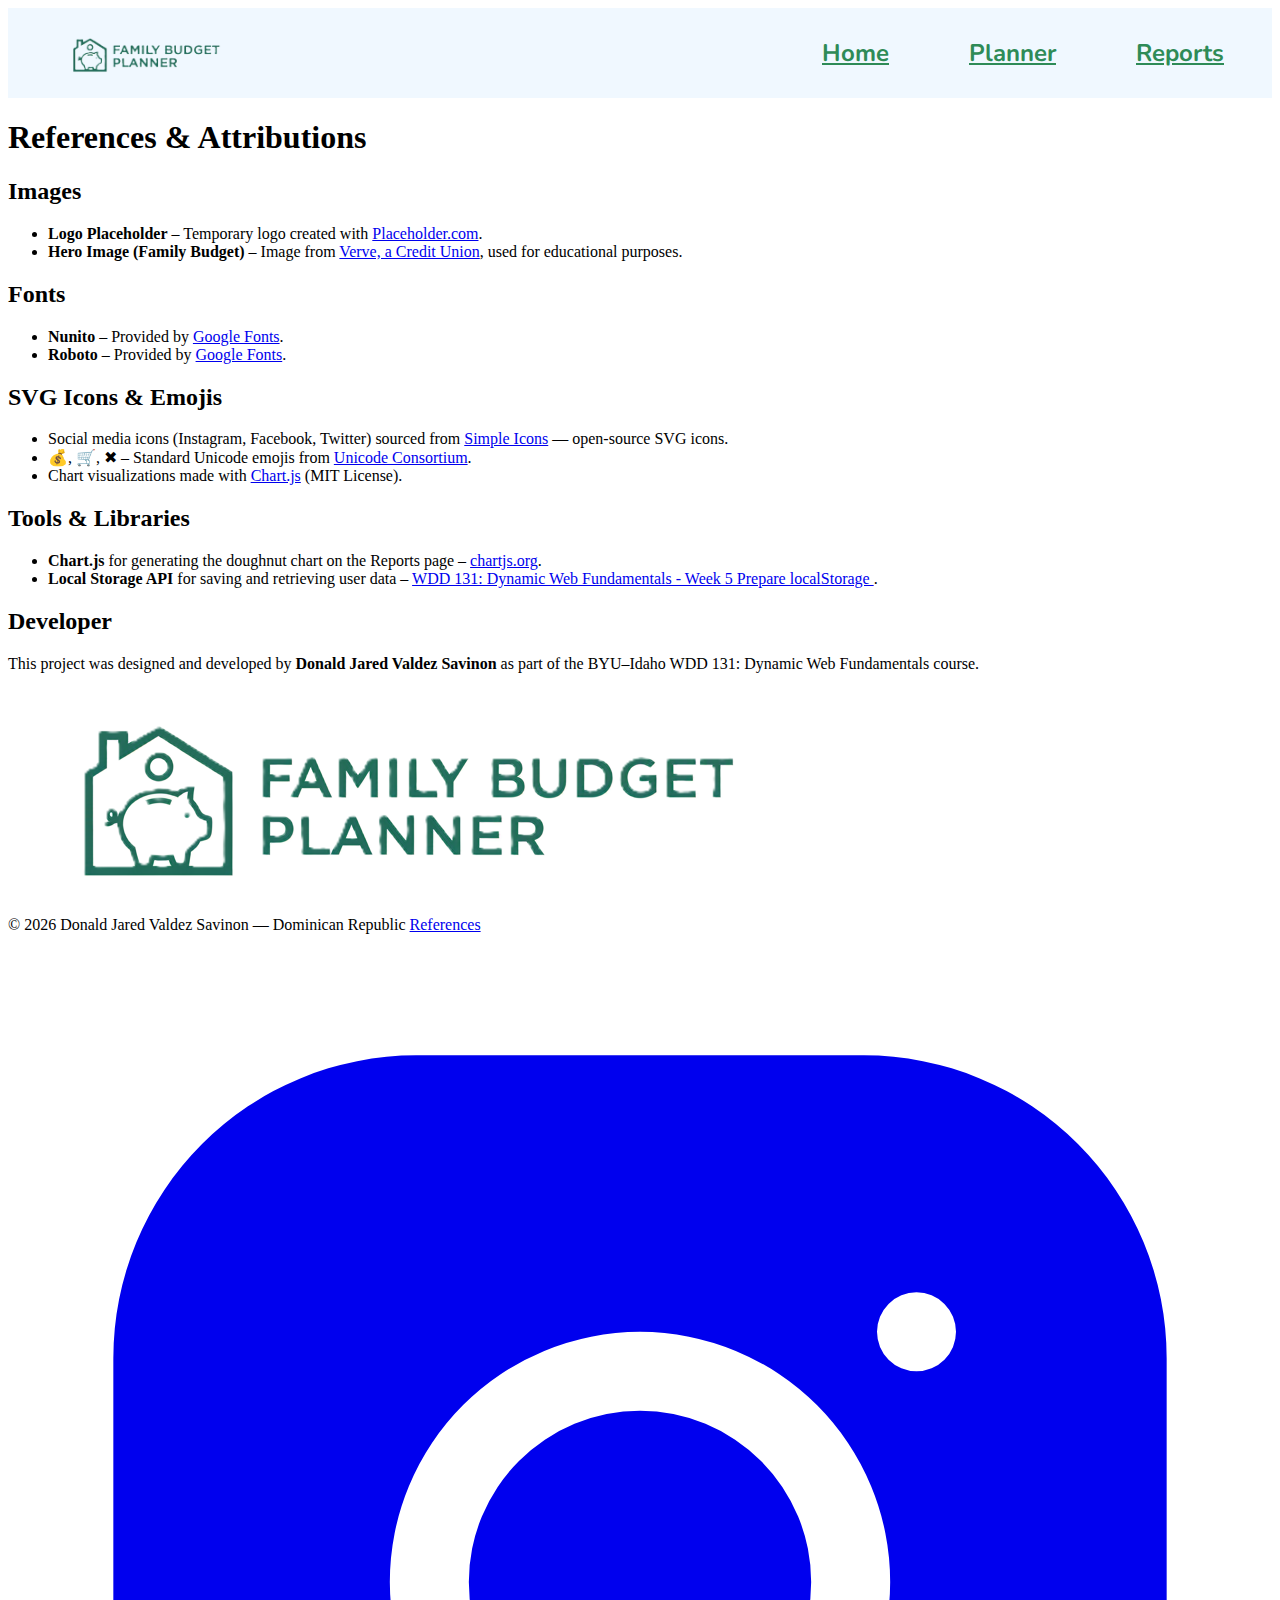
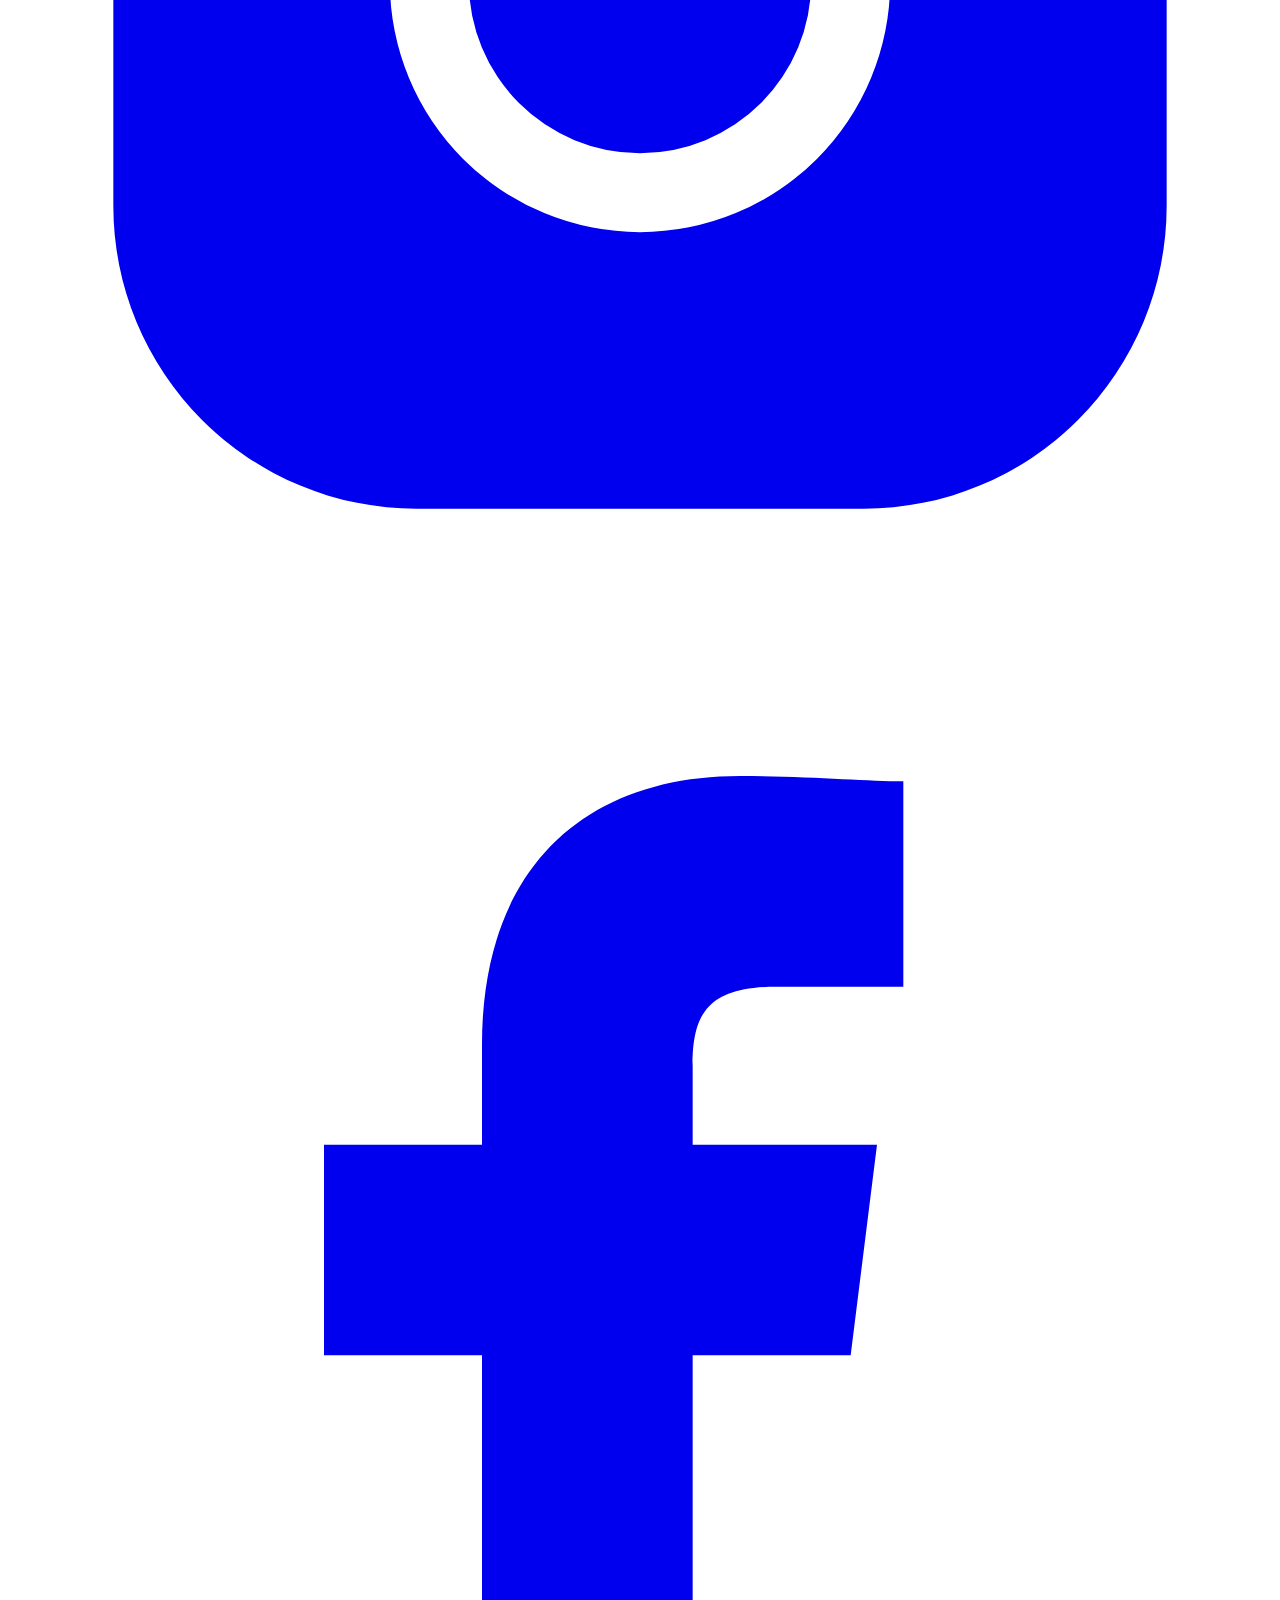
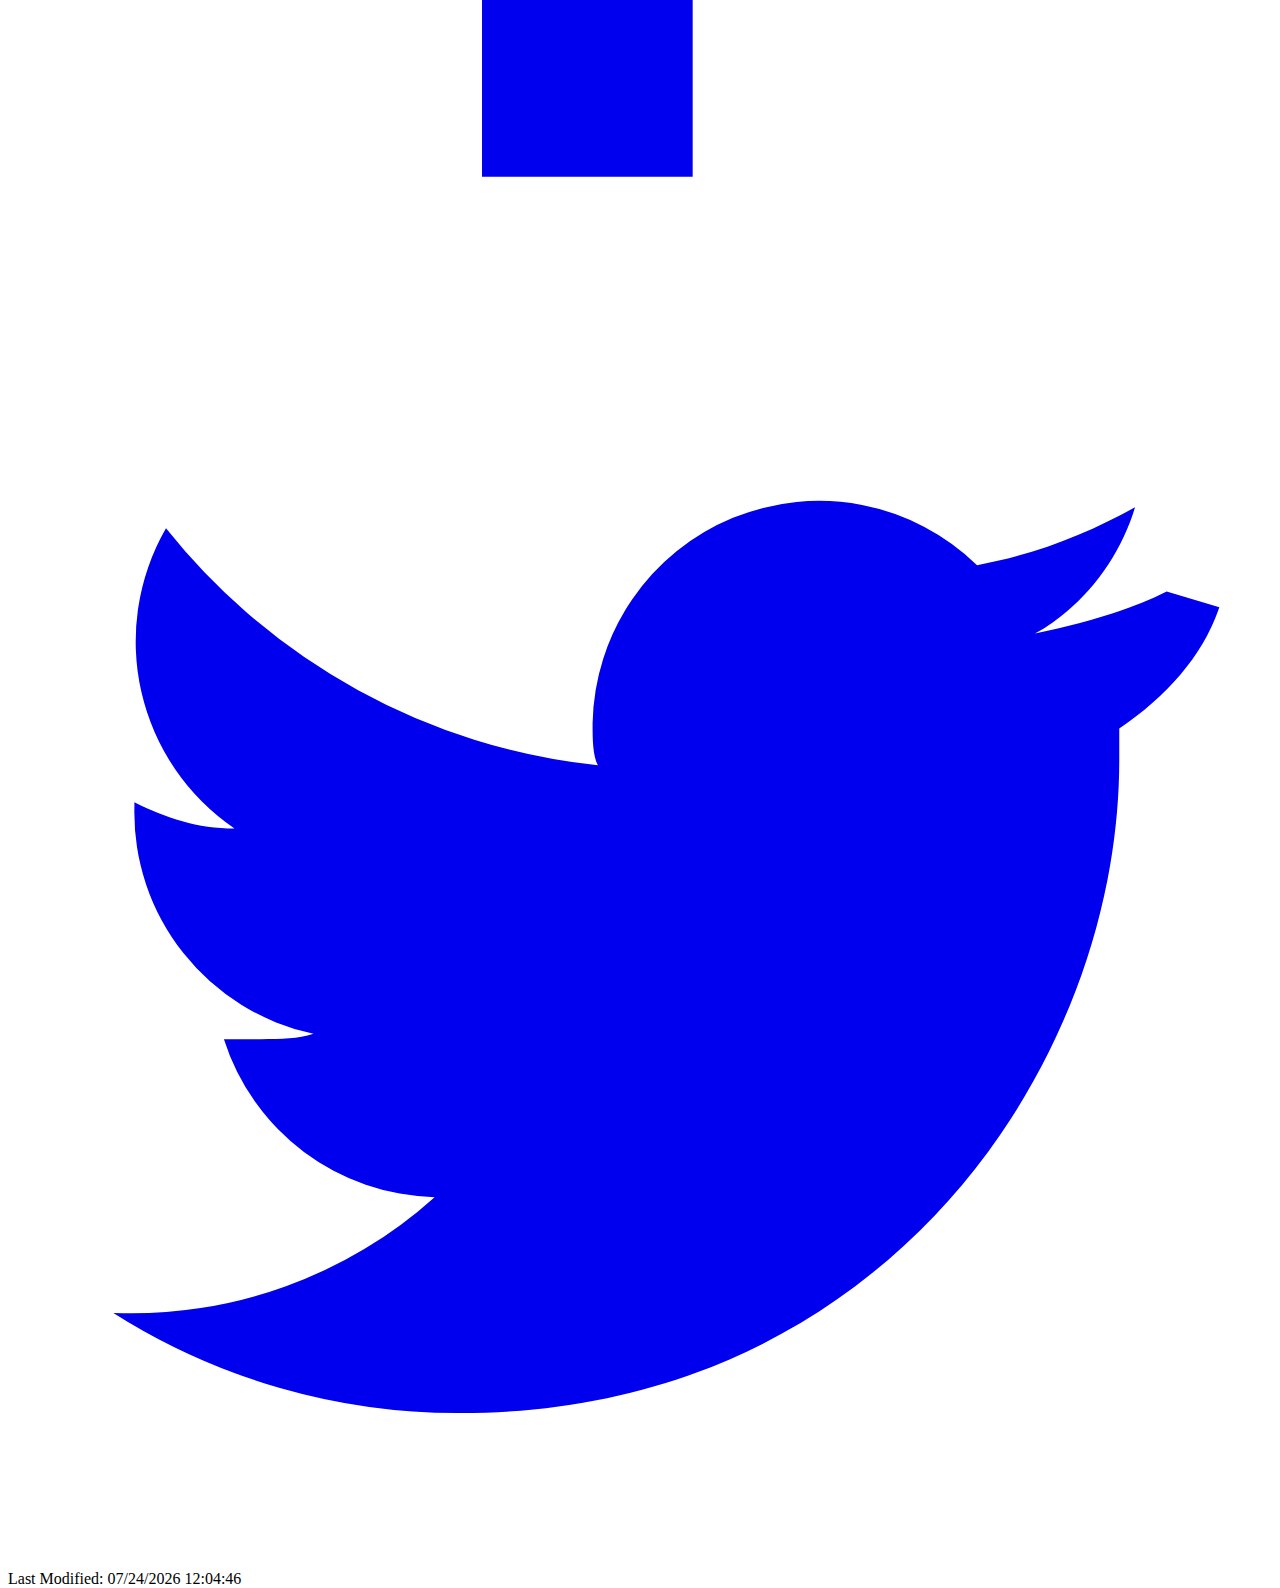
<file: project/reference.html>
<!DOCTYPE html>
<html lang="en">

<head>
    <meta charset="UTF-8">
    <meta name="viewport" content="width=device-width, initial-scale=1.0">
    <title>Family Budget Planner - Home</title>
    <meta name="author" content="Donald Jared Valdez Savinon">
    <meta name="description"
        content="simple and friendly tool for families to organize their monthly income, expenses, and savings.">
    <link rel="preconnect" href="https://fonts.googleapis.com">
    <link rel="preconnect" href="https://fonts.gstatic.com" crossorigin>
    <link
        href="https://fonts.googleapis.com/css2?family=Nunito:ital,wght@0,200..1000;1,200..1000&family=Roboto:ital,wght@0,100..900;1,100..900&display=swap"
        rel="stylesheet">
    <link rel="stylesheet" href="styles/family-budget-planner.css">
    <script src="scripts/family-budget-planner.js" defer></script>
</head>

<body>
    <header>
        <img src="images/logo-placeholder.png" alt="Family Budget Planner Logo" loading="lazy">

        <a id="menu" href="#"></a>
        <nav>
            <ul class="navigation">
                <li><a href="#" class="actual">Home</a></li>
                <li><a href="planner.html">Planner</a></li>
                <li><a href="reports.html">Reports</a></li>
            </ul>
        </nav>
    </header>
    <main>
        <section class="references">
            <h1>References & Attributions</h1>

            <article>
                <h2>Images</h2>
                <ul>
                    <li>
                        <strong>Logo Placeholder</strong> – Temporary logo created with <a
                            href="https://placeholder.com/" target="_blank" rel="noopener">Placeholder.com</a>.
                    </li>
                    <li>
                        <strong>Hero Image (Family Budget)</strong> – Image from
                        <a href="https://verveacu.com/blog/family-budget/" target="_blank" rel="noopener">Verve, a
                            Credit
                            Union</a>,
                        used for educational purposes.
                    </li>
                </ul>
            </article>

            <article>
                <h2>Fonts</h2>
                <ul>
                    <li>
                        <strong>Nunito</strong> – Provided by <a href="https://fonts.google.com/specimen/Nunito"
                            target="_blank" rel="noopener">Google Fonts</a>.
                    </li>
                    <li>
                        <strong>Roboto</strong> – Provided by <a href="https://fonts.google.com/specimen/Roboto"
                            target="_blank" rel="noopener">Google Fonts</a>.
                    </li>
                </ul>
            </article>

            <article>
                <h2>SVG Icons & Emojis</h2>
                <ul>
                    <li>
                        Social media icons (Instagram, Facebook, Twitter) sourced from
                        <a href="https://simpleicons.org/" target="_blank">Simple Icons</a> — open-source SVG icons.
                    </li>
                    <li>
                        💰, 🛒, ✖ – Standard Unicode emojis from
                        <a href="https://unicode.org/emoji/charts/full-emoji-list.html" target="_blank"
                            rel="noopener">Unicode Consortium</a>.
                    </li>
                    <li>
                        Chart visualizations made with
                        <a href="https://www.chartjs.org/" target="_blank" rel="noopener">Chart.js</a> (MIT License).
                    </li>
                </ul>
            </article>

            <article>
                <h2>Tools & Libraries</h2>
                <ul>
                    <li>
                        <strong>Chart.js</strong> for generating the doughnut chart on the Reports page –
                        <a href="https://www.chartjs.org/" target="_blank" rel="noopener">chartjs.org</a>.
                    </li>
                    <li>
                        <strong>Local Storage API</strong> for saving and retrieving user data –
                        <a href="https://byui-cse.github.io/wdd131-ww-course/week05/prepare-localStorage.html"
                            target="_blank" rel="noopener">WDD 131: Dynamic Web Fundamentals - Week 5 Prepare
                            localStorage </a>.
                    </li>
                </ul>
            </article>

            <article>
                <h2>Developer</h2>
                <p>
                    This project was designed and developed by <strong>Donald Jared Valdez Savinon</strong> as part of
                    the BYU–Idaho WDD 131: Dynamic Web Fundamentals course.
                </p>
            </article>
        </section>
    </main>

    <footer class="site-footer">
        <div class="footer-left">
            <img src="images/logo-placeholder.png" alt="Family Budget Planner Logo" class="footer-logo">
            <p>
                &copy; <span id="currentyear"></span> Donald Jared Valdez Savinon — Dominican Republic <a
                    href="reference.html" class="reference">References</a>
            </p>
        </div>

        <div class="footer-right">
            <a href="https://www.instagram.com" target="_blank" aria-label="Instagram" class="social-icon">
                <svg xmlns="http://www.w3.org/2000/svg" fill="currentColor" viewBox="0 0 24 24">
                    <path
                        d="M7.75 2h8.5A5.75 5.75 0 0 1 22 7.75v8.5A5.75 5.75 0 0 1 16.25 22h-8.5A5.75 5.75 0 0 1 2 16.25v-8.5A5.75 5.75 0 0 1 7.75 2ZM12 7.25A4.75 4.75 0 1 0 12 16.75 4.75 4.75 0 0 0 12 7.25Zm0 1.5a3.25 3.25 0 1 1 0 6.5 3.25 3.25 0 0 1 0-6.5Zm5.25-.75a.75.75 0 1 0 0-1.5.75.75 0 0 0 0 1.5Z" />
                </svg>
            </a>
            <a href="https://www.facebook.com" target="_blank" aria-label="Facebook" class="social-icon">
                <svg xmlns="http://www.w3.org/2000/svg" fill="currentColor" viewBox="0 0 24 24">
                    <path
                        d="M13 22v-8h3l.5-4H13V8.5c0-1 .3-1.5 1.6-1.5H17V3.1c-.7 0-1.8-.1-3.1-.1-3 0-4.9 1.8-4.9 5.1V10H6v4h3v8h4Z" />
                </svg>
            </a>
            <a href="https://www.twitter.com" target="_blank" aria-label="Twitter" class="social-icon">
                <svg xmlns="http://www.w3.org/2000/svg" fill="currentColor" viewBox="0 0 24 24">
                    <path
                        d="M22 5.8c-.8.4-1.6.6-2.5.8.9-.5 1.6-1.4 1.9-2.4-.9.5-1.9.9-3 1.1a4.3 4.3 0 0 0-7.3 3c0 .3 0 .6.1.8A12.1 12.1 0 0 1 3 4.6a4.3 4.3 0 0 0 1.3 5.7c-.7 0-1.3-.2-1.9-.5v.1a4.3 4.3 0 0 0 3.4 4.3c-.3.1-.6.1-1 .1h-.7a4.3 4.3 0 0 0 4 3A8.6 8.6 0 0 1 2 19.5a12.2 12.2 0 0 0 6.6 1.9c8 0 12.5-6.6 12.5-12.4v-.6c.9-.6 1.6-1.4 1.9-2.3Z" />
                </svg>
            </a>
        </div>
        <p id="lastModified"></p>
    </footer>
</body>

</html>
</file>
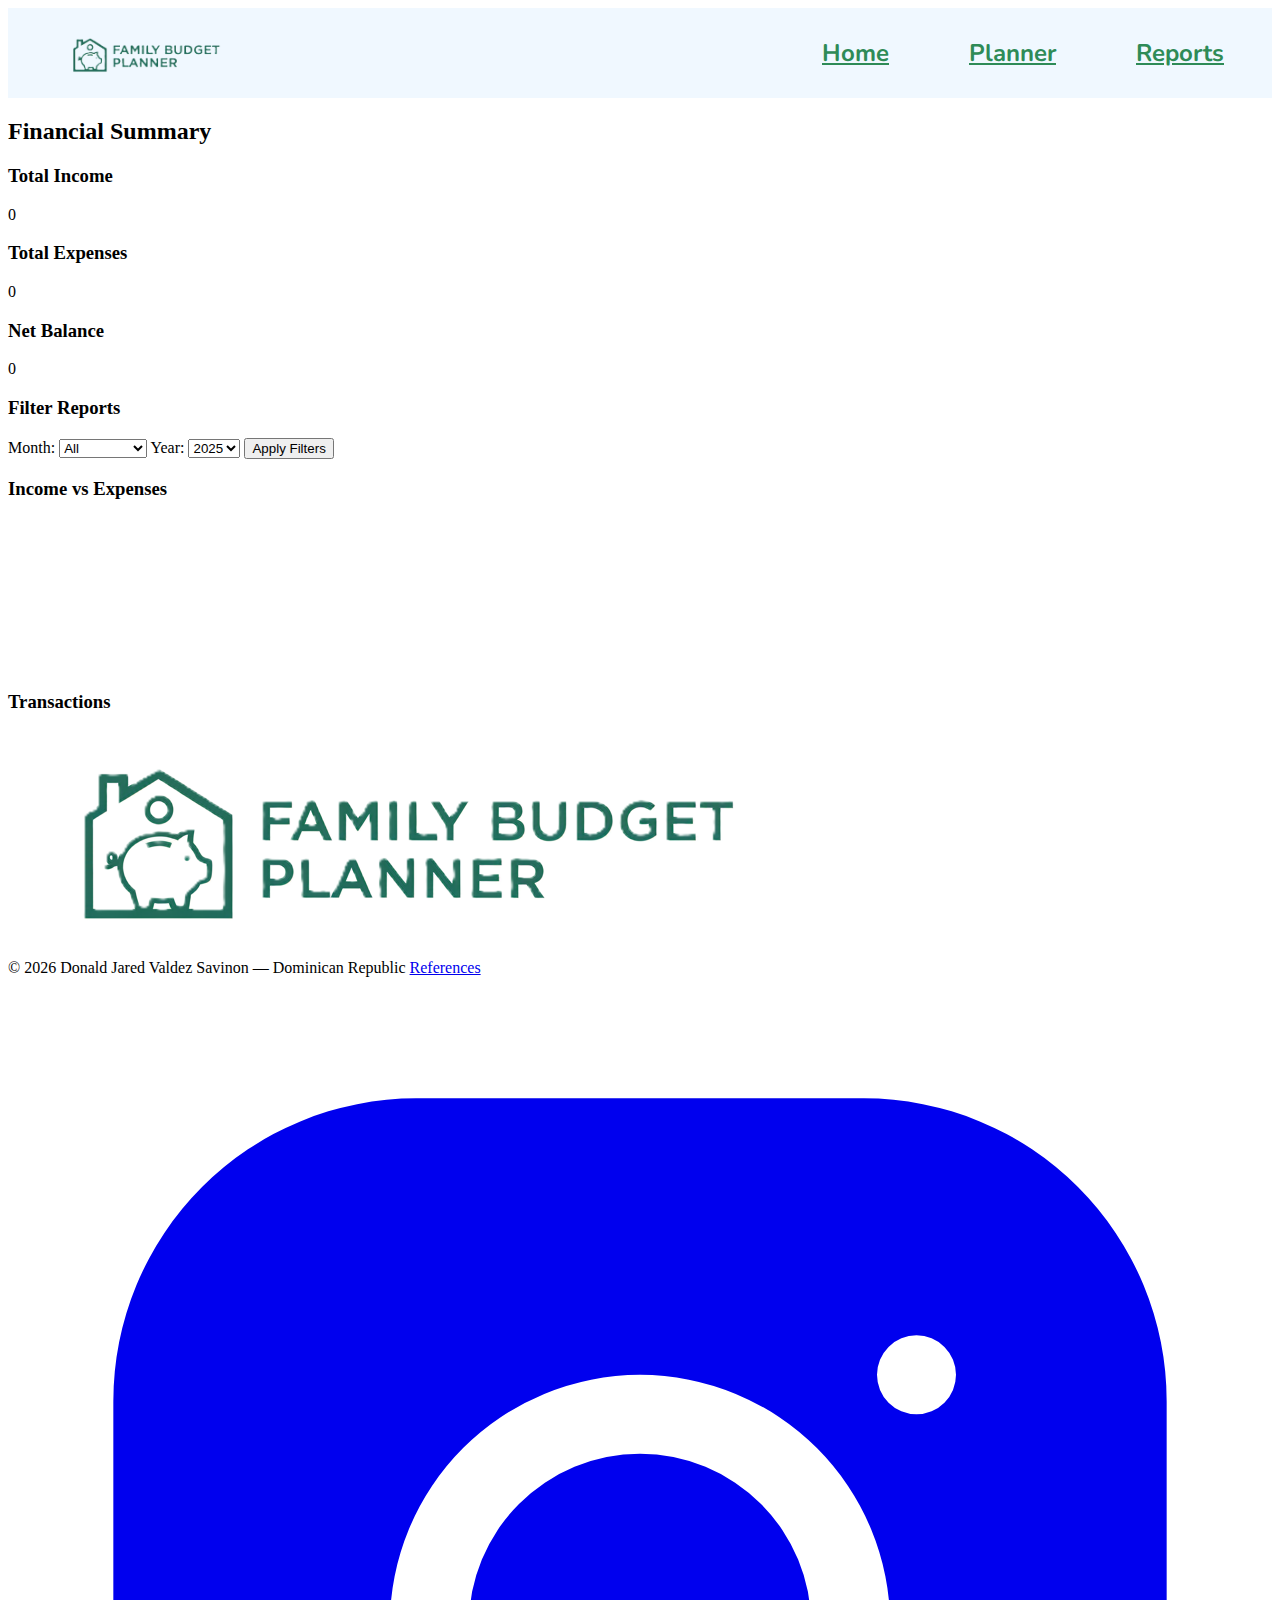
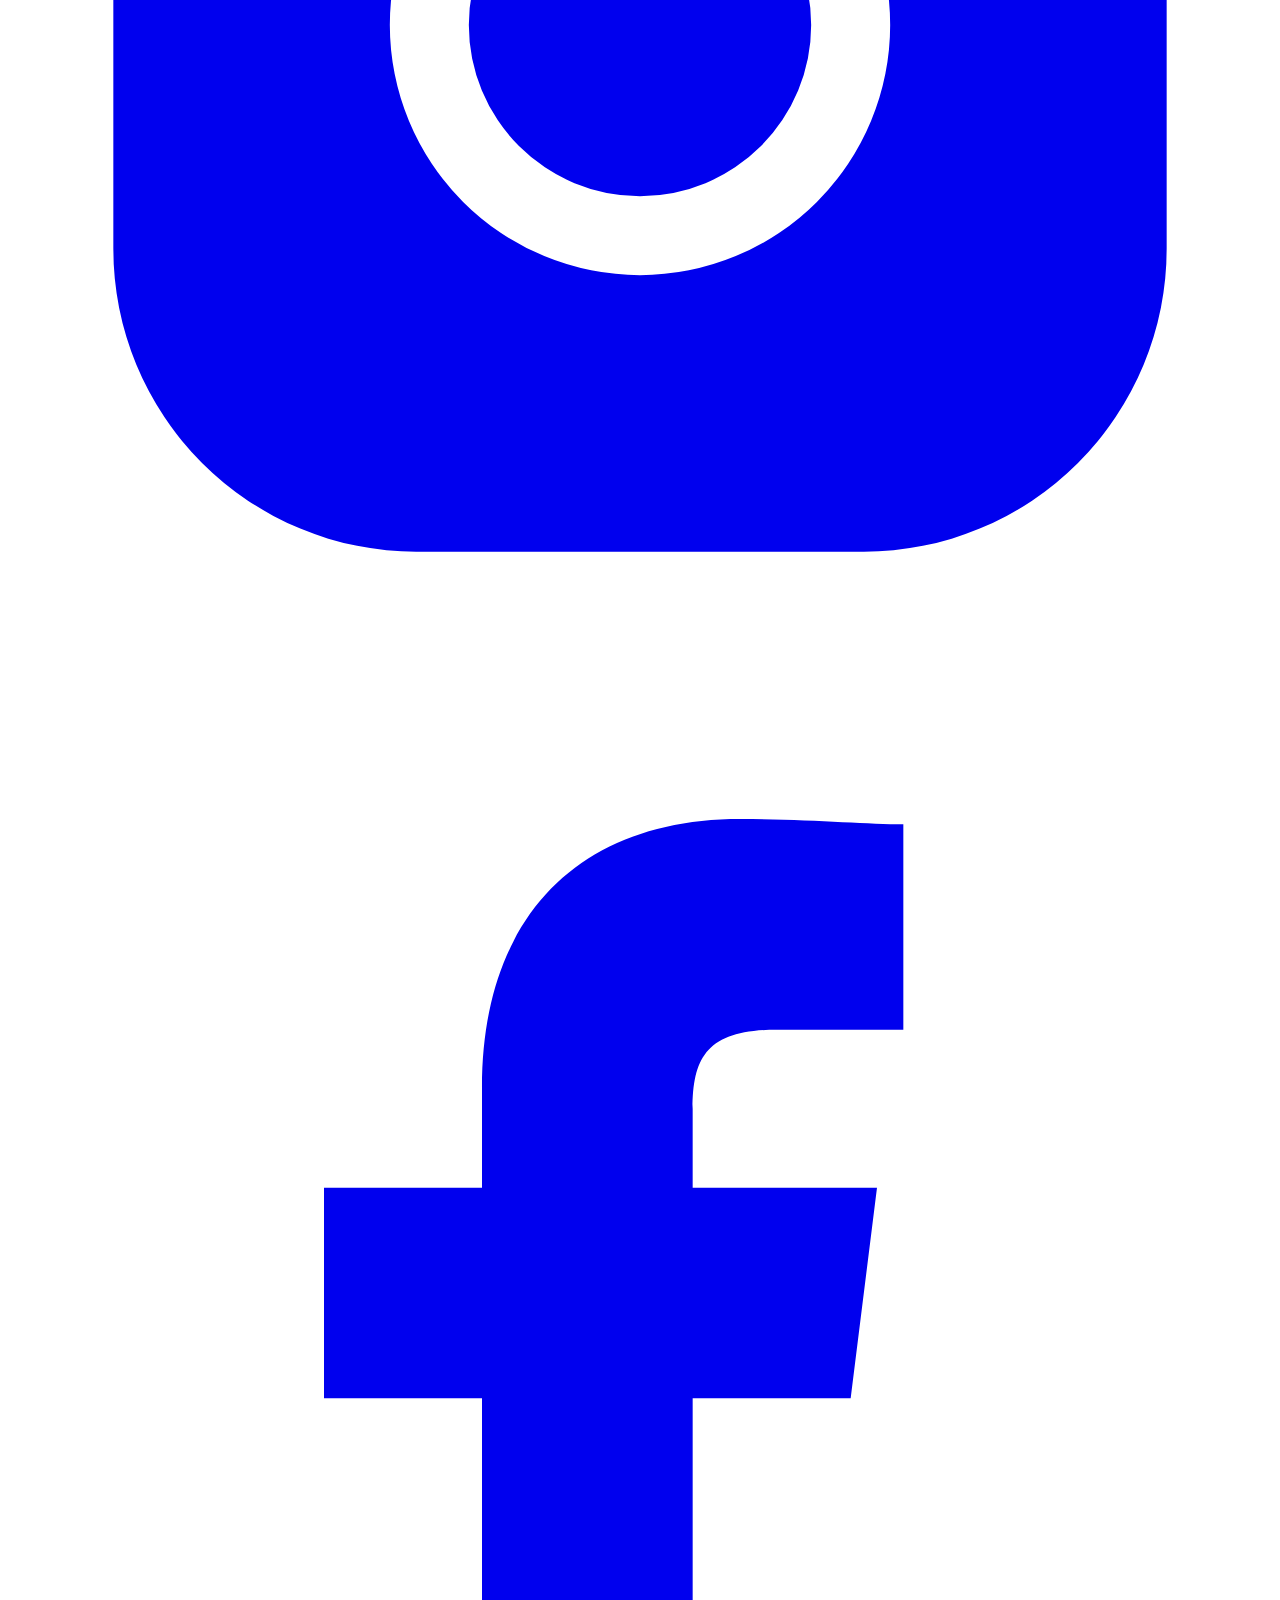
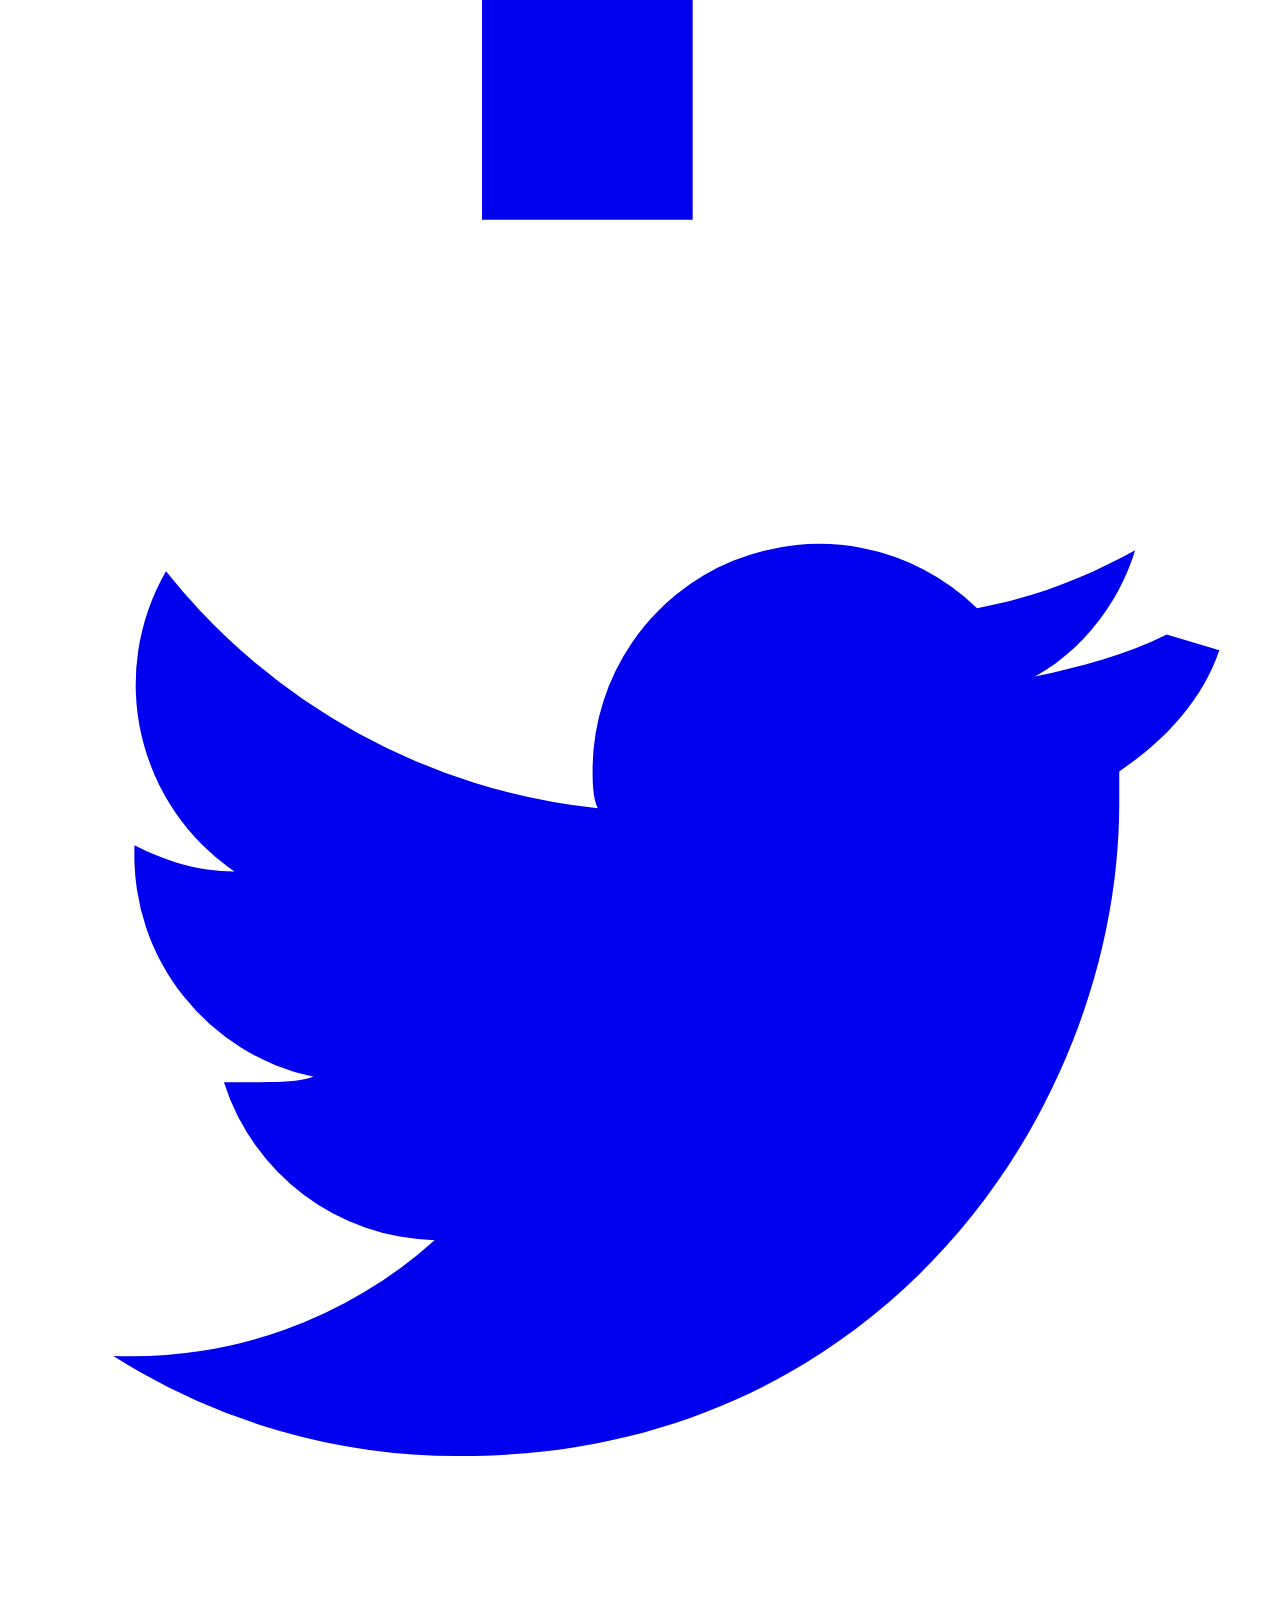
<file: project/reports.html>
<!DOCTYPE html>
<html lang="en">

<head>
    <meta charset="UTF-8">
    <meta name="viewport" content="width=device-width, initial-scale=1.0">
    <title>Family Budget Planner - Reports</title>
    <meta name="author" content="Donald Jared Valdez Savinon">
    <meta name="description"
        content="simple and friendly tool for families to organize their monthly income, expenses, and savings.">
    <link rel="preconnect" href="https://fonts.googleapis.com">
    <link rel="preconnect" href="https://fonts.gstatic.com" crossorigin>
    <link
        href="https://fonts.googleapis.com/css2?family=Nunito:ital,wght@0,200..1000;1,200..1000&family=Roboto:ital,wght@0,100..900;1,100..900&display=swap"
        rel="stylesheet">
    <link rel="stylesheet" href="styles/family-budget-planner.css">
    <script src="scripts/family-budget-planner.js" defer></script>
</head>

<body>
    <header>
        <img src="images/logo-placeholder.png" alt="Family Budget Planner Logo" loading="lazy">

        <a id="menu" href="#"></a>
        <nav>
            <ul class="navigation">
                <li><a href="index.html">Home</a></li>
                <li><a href="planner.html" class="actual">Planner</a></li>
                <li><a href="reports.html">Reports</a></li>
            </ul>
        </nav>
    </header>
    <main class="reports-main">
        <section class="summary">
            <h2>Financial Summary</h2>
            <div class="summary-cards">
                <div class="card income">
                    <h3>Total Income</h3>
                    <p id="total-income">0</p>
                </div>
                <div class="card expenses">
                    <h3>Total Expenses</h3>
                    <p id="total-expenses">0</p>
                </div>
                <div class="card balance">
                    <h3>Net Balance</h3>
                    <p id="balance">0</p>
                </div>
            </div>
        </section>

        <section class="filters">
            <h3>Filter Reports</h3>
            <form id="filter-form">
                <label for="month">Month:</label>
                <select id="month" name="month">
                    <option value="">All</option>
                    <option value="1">January</option>
                    <option value="2">February</option>
                    <option value="3">March</option>
                    <option value="4">April</option>
                    <option value="5">May</option>
                    <option value="6">June</option>
                    <option value="7">July</option>
                    <option value="8">August</option>
                    <option value="9">September</option>
                    <option value="10">October</option>
                    <option value="11">November</option>
                    <option value="12">December</option>
                </select>

                <label for="year">Year:</label>
                <select id="year" name="year">
                    <option value="2025">2025</option>
                </select>

                <button type="submit" class="btn-primary">Apply Filters</button>
            </form>
        </section>

        <section class="chart-section">
            <h3>Income vs Expenses</h3>
            <canvas id="budgetChart"></canvas>
        </section>

        <section class="transactions">
            <h3>Transactions</h3>
            <ul id="transaction-list"></ul>
        </section>
    </main>

    <footer class="site-footer">
        <div class="footer-left">
            <img src="images/logo-placeholder.png" alt="Family Budget Planner Logo" class="footer-logo">
            <p>
                &copy; <span id="currentyear"></span> Donald Jared Valdez Savinon — Dominican Republic <a
                    href="reference.html" class="reference">References</a>
            </p>
        </div>

        <div class="footer-right">
            <a href="https://www.instagram.com" target="_blank" aria-label="Instagram" class="social-icon">
                <svg xmlns="http://www.w3.org/2000/svg" fill="currentColor" viewBox="0 0 24 24">
                    <path
                        d="M7.75 2h8.5A5.75 5.75 0 0 1 22 7.75v8.5A5.75 5.75 0 0 1 16.25 22h-8.5A5.75 5.75 0 0 1 2 16.25v-8.5A5.75 5.75 0 0 1 7.75 2ZM12 7.25A4.75 4.75 0 1 0 12 16.75 4.75 4.75 0 0 0 12 7.25Zm0 1.5a3.25 3.25 0 1 1 0 6.5 3.25 3.25 0 0 1 0-6.5Zm5.25-.75a.75.75 0 1 0 0-1.5.75.75 0 0 0 0 1.5Z" />
                </svg>
            </a>
            <a href="https://www.facebook.com" target="_blank" aria-label="Facebook" class="social-icon">
                <svg xmlns="http://www.w3.org/2000/svg" fill="currentColor" viewBox="0 0 24 24">
                    <path
                        d="M13 22v-8h3l.5-4H13V8.5c0-1 .3-1.5 1.6-1.5H17V3.1c-.7 0-1.8-.1-3.1-.1-3 0-4.9 1.8-4.9 5.1V10H6v4h3v8h4Z" />
                </svg>
            </a>
            <a href="https://www.twitter.com" target="_blank" aria-label="Twitter" class="social-icon">
                <svg xmlns="http://www.w3.org/2000/svg" fill="currentColor" viewBox="0 0 24 24">
                    <path
                        d="M22 5.8c-.8.4-1.6.6-2.5.8.9-.5 1.6-1.4 1.9-2.4-.9.5-1.9.9-3 1.1a4.3 4.3 0 0 0-7.3 3c0 .3 0 .6.1.8A12.1 12.1 0 0 1 3 4.6a4.3 4.3 0 0 0 1.3 5.7c-.7 0-1.3-.2-1.9-.5v.1a4.3 4.3 0 0 0 3.4 4.3c-.3.1-.6.1-1 .1h-.7a4.3 4.3 0 0 0 4 3A8.6 8.6 0 0 1 2 19.5a12.2 12.2 0 0 0 6.6 1.9c8 0 12.5-6.6 12.5-12.4v-.6c.9-.6 1.6-1.4 1.9-2.3Z" />
                </svg>
            </a>
        </div>
        <p id="lastModified"></p>
    </footer>
</body>

</html>
</file>
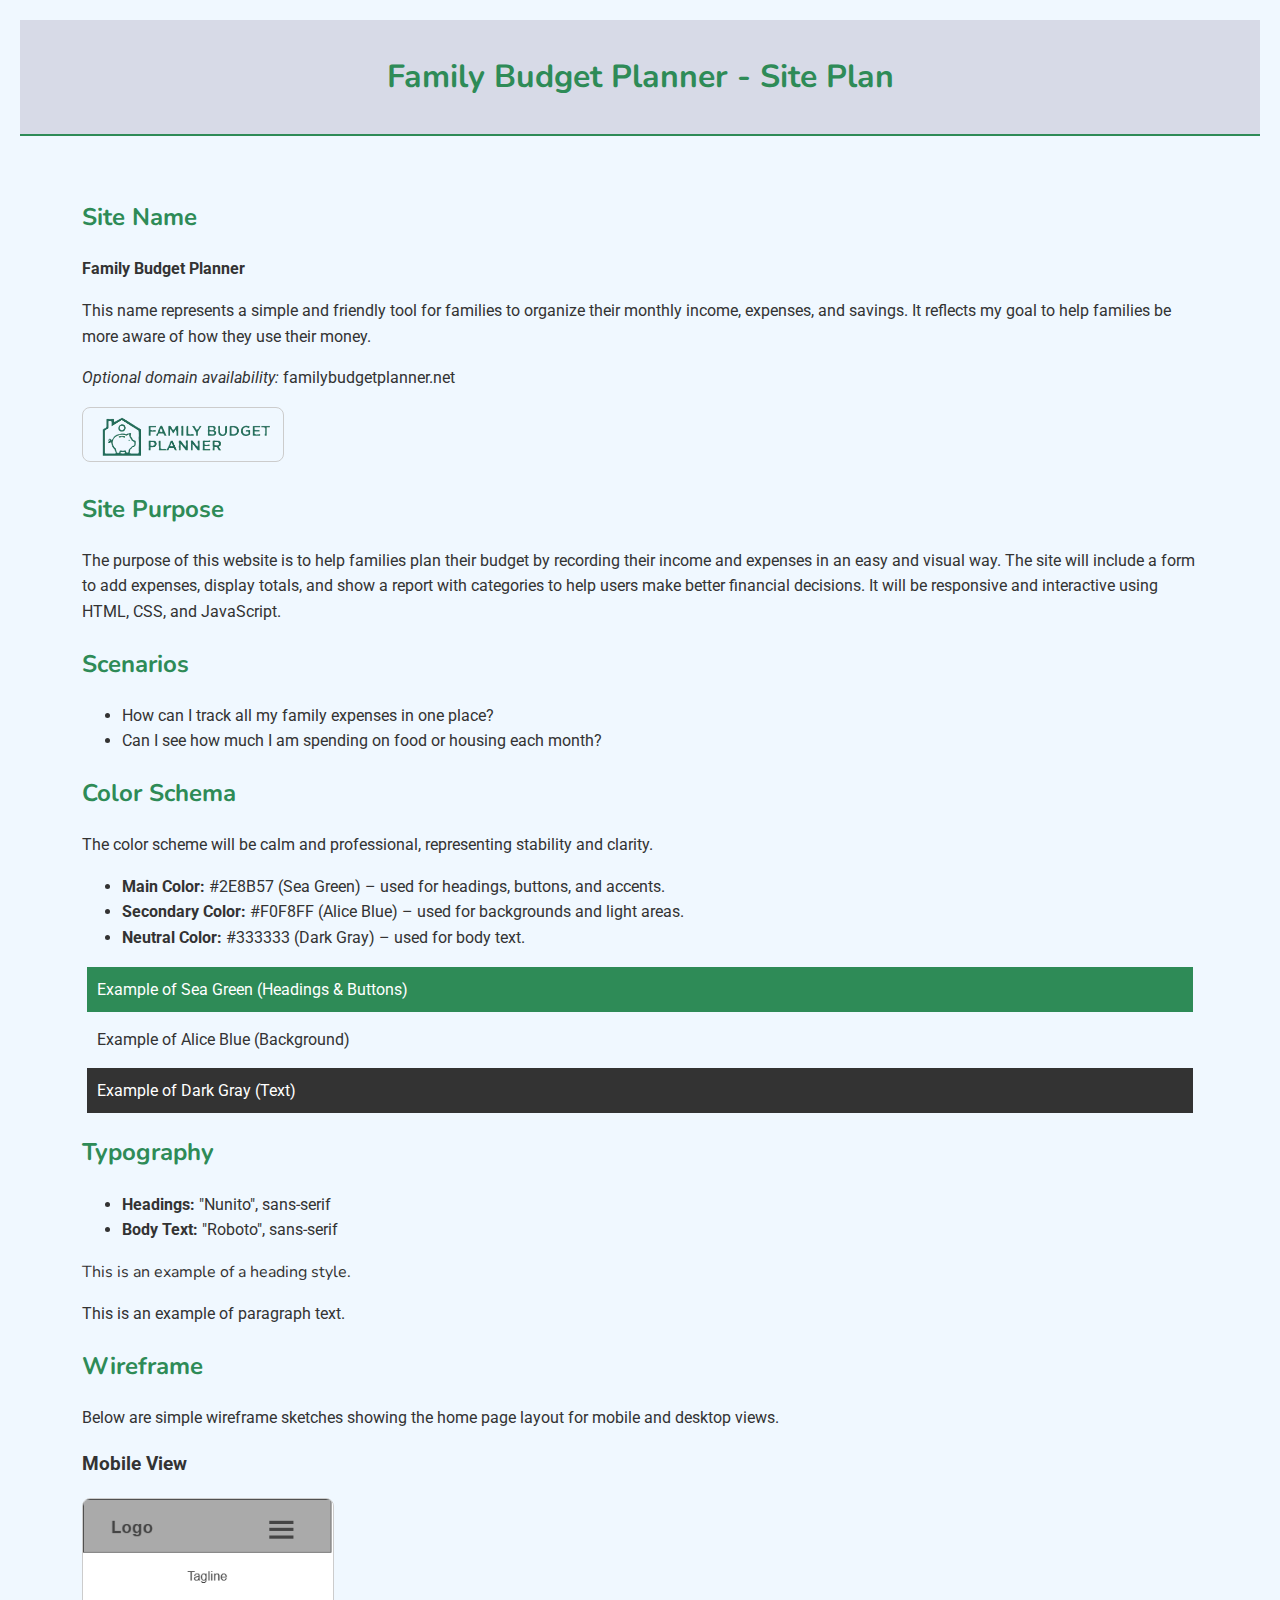
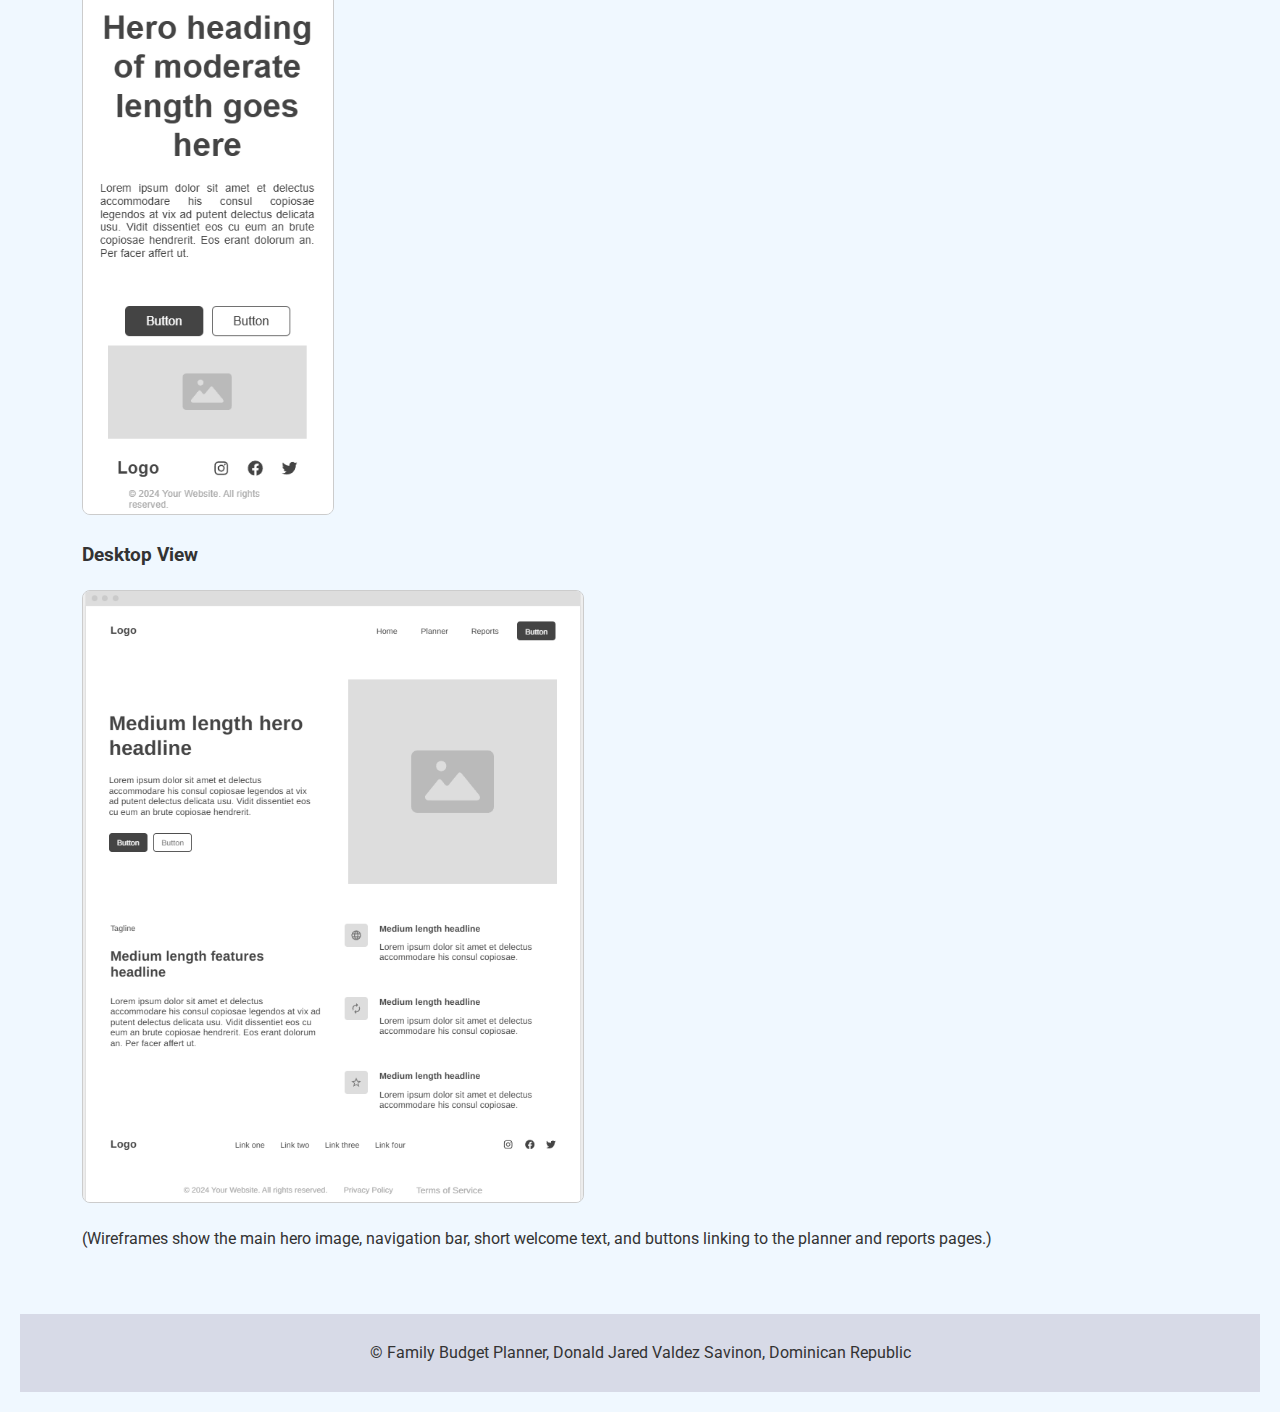
<file: project/siteplan.html>
<!DOCTYPE html>
<html lang="en">

<head>
    <meta charset="UTF-8">
    <meta name="viewport" content="width=device-width, initial-scale=1.0">
    <title>Temple Album</title>
    <meta name="author" content="Donald Jared Valdez Savinon">
    <meta name="description"
        content="simple and friendly tool for families to organize their monthly income, expenses, and savings.">
    <link rel="preconnect" href="https://fonts.googleapis.com">
    <link rel="preconnect" href="https://fonts.gstatic.com" crossorigin>
    <link
        href="https://fonts.googleapis.com/css2?family=Nunito:ital,wght@0,200..1000;1,200..1000&family=Roboto:ital,wght@0,100..900;1,100..900&display=swap"
        rel="stylesheet">
    <link rel="stylesheet" href="styles/siteplan.css">
</head>

<body>
    <header>
        <h1>Family Budget Planner - Site Plan</h1>
    </header>

    <main>
        <!-- SITE NAME -->
        <section>
            <h2>Site Name</h2>
            <p><strong>Family Budget Planner</strong></p>
            <p>This name represents a simple and friendly tool for families to organize their monthly income, expenses,
                and savings. It reflects my goal to help families be more aware of how they use their money.</p>
            <p><em>Optional domain availability:</em> familybudgetplanner.net</p>
            <img src="images/logo-placeholder.png" alt="Family Budget Planner logo" width="200">
        </section>

        <!-- SITE PURPOSE -->
        <section>
            <h2>Site Purpose</h2>
            <p>The purpose of this website is to help families plan their budget by recording their income and expenses
                in an easy and visual way. The site will include a form to add expenses, display totals, and show a
                report with categories to help users make better financial decisions. It will be responsive and
                interactive using HTML, CSS, and JavaScript.</p>
        </section>

        <!-- SCENARIOS -->
        <section>
            <h2>Scenarios</h2>
            <ul>
                <li>How can I track all my family expenses in one place?</li>
                <li>Can I see how much I am spending on food or housing each month?</li>
            </ul>
        </section>

        <!-- COLOR SCHEMA -->
        <section>
            <h2>Color Schema</h2>
            <p>The color scheme will be calm and professional, representing stability and clarity.</p>
            <ul>
                <li><strong>Main Color:</strong> #2E8B57 (Sea Green) – used for headings, buttons, and accents.</li>
                <li><strong>Secondary Color:</strong> #F0F8FF (Alice Blue) – used for backgrounds and light areas.</li>
                <li><strong>Neutral Color:</strong> #333333 (Dark Gray) – used for body text.</li>
            </ul>

            <div style="background-color:#2E8B57;color:white;padding:10px;margin:5px;">Example of Sea Green (Headings &
                Buttons)</div>
            <div style="background-color:#F0F8FF;padding:10px;margin:5px;">Example of Alice Blue (Background)</div>
            <div style="background-color:#333333;color:white;padding:10px;margin:5px;">Example of Dark Gray (Text)</div>
        </section>

        <!-- TYPOGRAPHY -->
        <section>
            <h2>Typography</h2>
            <ul>
                <li><strong>Headings:</strong> "Nunito", sans-serif</li>
                <li><strong>Body Text:</strong> "Roboto", sans-serif</li>
            </ul>
            <p><span style="font-family:'Nunito', sans-serif;">This is an example of a heading style.</span></p>
            <p><span style="font-family:'Roboto', sans-serif;">This is an example of paragraph text.</span></p>
        </section>

        <!-- WIREFRAME -->
        <section>
            <h2>Wireframe</h2>
            <p>Below are simple wireframe sketches showing the home page layout for mobile and desktop views.</p>
            <h3>Mobile View</h3>
            <img src="images/wireframe-mobile.png" alt="Mobile wireframe layout" width="250">
            <h3>Desktop View</h3>
            <img src="images/wireframe-desktop.png" alt="Desktop wireframe layout" width="500">
            <p>(Wireframes show the main hero image, navigation bar, short welcome text, and buttons linking to the
                planner and reports pages.)</p>
        </section>
    </main>
    <footer>
        <p>&copy; <span id="currentyear"></span> Family Budget Planner, Donald Jared Valdez Savinon, Dominican Republic
        </p>
        <p id="lastModified"></p>
    </footer>

</body>

</html>
</file>
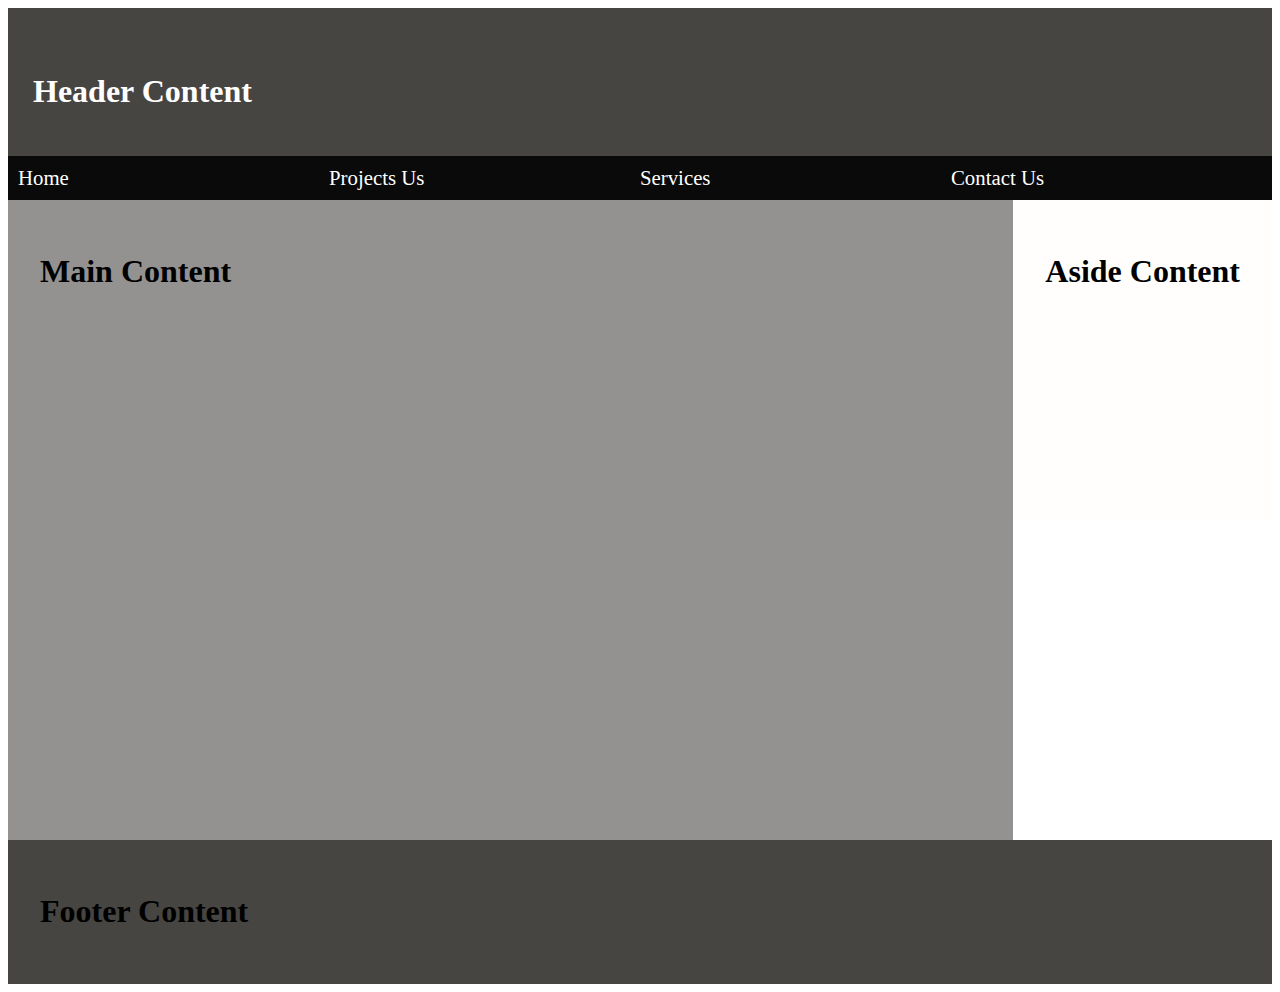
<file: week01/basic-layout.html>
<!DOCTYPE html>
<html lang="en">

<head>
    <meta charset="UTF-8">
    <meta name="viewport" content="width=device-width, initial-scale=1.0">
    <meta name="author" content="Donald Jared Valdez Savinon">
    <link rel="stylesheet" href="styles/layout.css">
    <title> Donald Jared Valdez Savinon / WDD 131 </title>
</head>

<body>
    <div class="holy-grail-layout">
        <header>
            <h1 class="hero-heading">Header Content</h1>
            <nav>
                <a href="index.html">Home</a>
                <a href="projects.html">Projects Us</a>
                <a href="services.html">Services</a>
                <a href="contact.html">Contact Us</a>
            </nav>
        </header>

        <main>
            <h1 class="hero-heading">Main Content</h1>
        </main>
        <aside>
            <h1 class="hero-heading">Aside Content</h1>
        </aside>

        <footer>
            <h1 class="hero-heading">Footer Content</h1>
        </footer>
    </div>
</body>

</html>
</file>
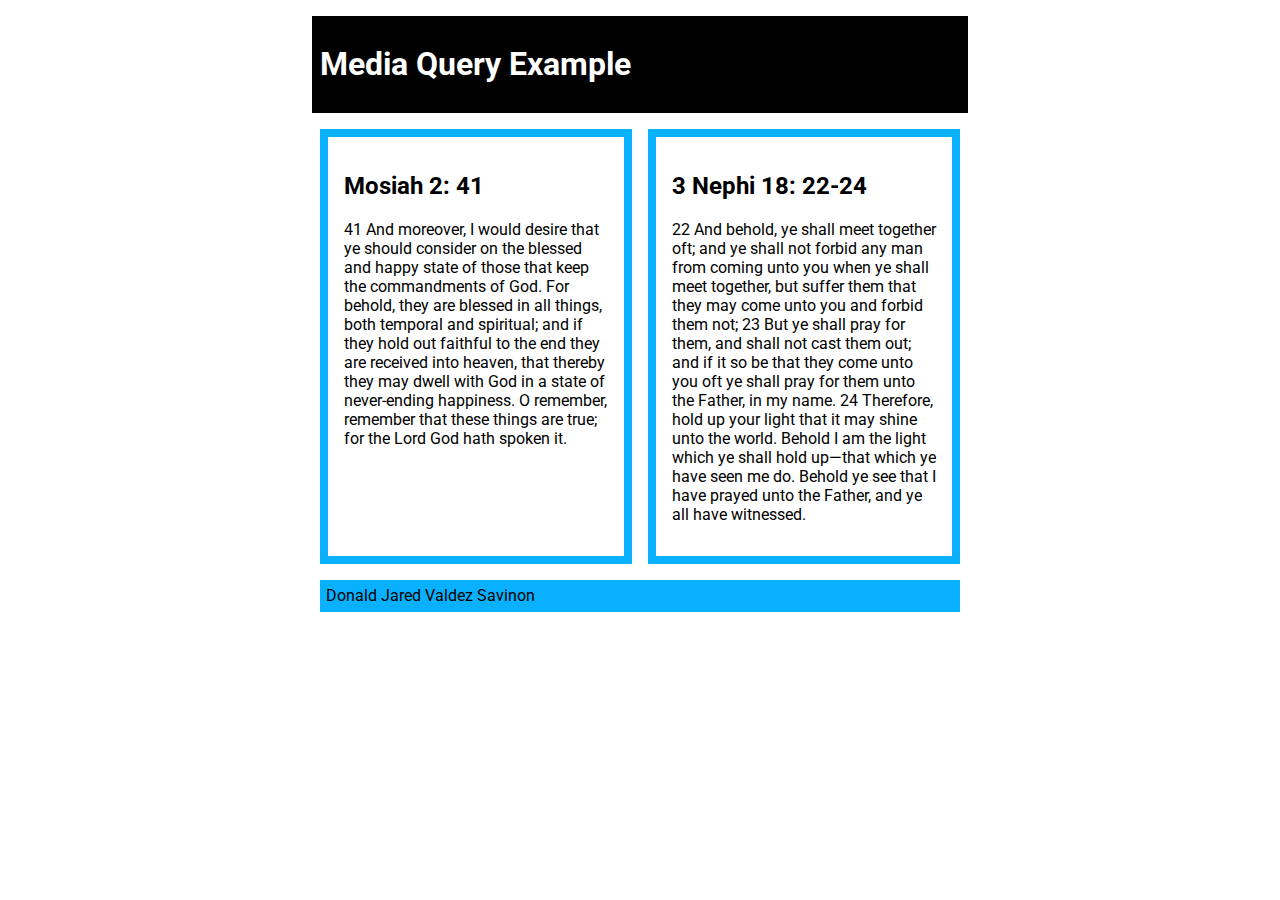
<file: week02/media-query.html>
<!DOCTYPE html>
<html lang="en">

<head>
    <meta charset="UTF-8">
    <meta name="viewport" content="width=device-width, initial-scale=1.0">
    <title>WDD 131 - Media Query Example</title>
    <meta name="author" content="Donald Jared Valdez Savinon">
    <meta name="description" content="Media query learning activity example page">
    <link rel="preconnect" href="https://fonts.googleapis.com">
    <link rel="preconnect" href="https://fonts.gstatic.com" crossorigin>
    <link href="https://fonts.googleapis.com/css2?family=Roboto:ital,wght@0,100..900;1,100..900&display=swap"
        rel="stylesheet">
    <link rel="stylesheet" href="styles/media-query.css">
    <link rel="stylesheet" href="styles/media-query-large.css">
</head>

<body>
    <header>
        <h1>Media Query Example</h1>
    </header>
    <main>
        <section>
            <h2>Mosiah 2: 41</h2>
            <p>41 And moreover, I would desire that ye should consider on the blessed and happy state of those that keep
                the commandments of God. For behold, they are blessed in all things, both temporal and spiritual; and if
                they hold out faithful to the end they are received into heaven, that thereby they may dwell with God in
                a state of never-ending happiness. O remember, remember that these things are true; for the Lord God
                hath spoken it.</p>
        </section>
        <section>
            <h2>3 Nephi 18: 22-24</h2>
            <p>22 And behold, ye shall meet together oft; and ye shall not forbid any man from coming unto you when ye
                shall meet together, but suffer them that they may come unto you and forbid them not;

                23 But ye shall pray for them, and shall not cast them out; and if it so be that they come unto you oft
                ye shall pray for them unto the Father, in my name.

                24 Therefore, hold up your light that it may shine unto the world. Behold I am the light which ye shall
                hold up—that which ye have seen me do. Behold ye see that I have prayed unto the Father, and ye all have
                witnessed.</p>
        </section>

    </main>
    <footer>
        <p>Donald Jared Valdez Savinon</p>
    </footer>
</body>

</html>
</file>
<file: project/styles/family-budget-planner.css>
:root {
    --main-color: #2E8B57;
    /* Sea Green */
    --bg-light: #F0F8FF;
    /* Alice Blue (used sparingly) */
    --text: #333333;
    /* Neutral dark for text */
    --h-bg: #fff;
    /* White for contrast main color text */
    --max-width: 1100px;
    --h-family-font: "Nunito", sans-serif;
    --regular-family-font: "Roboto", sans-serif;

}

/* Basic reset + typography */
* {
    box-sizing: border-box
}

html,
body {
    height: 100%
}

header img {
    max-width: 15%;
}

/* Desktop view */
@media (min-width: 1024px) {
    header {
        display: flex;
        align-items: center;
        justify-content: space-between;
        padding: 2rem 3rem;
        font-size: 1.5rem;
        max-height: 10%;
        background-color: var(--bg-light);
    }


    nav ul {
        justify-content: flex-end;
        flex-direction: row;
    }


    .images-container {
        display: grid;
        grid-template-columns: repeat(3, 1fr);
        gap: 1.5rem;
        margin: 0.5rem;
        padding: 1rem;
    }

    .images-container h3 {
        margin-top: 0;
        font-size: 1.25rem;
    }

    .images-container section:hover {
        transform: translateY(-5px);
        box-shadow: 0 8px 16px rgba(0, 0, 0, 0.25);
    }


    .navigation {
        display: flex;
        gap: 5rem;

    }

    .navigation li {
        display: block;
        flex: 1 1 100%;


    }

    .navigation a {
        text-align: center;
        font-family: var(--h-family-font);
        font-weight: bolder;
        color: var(--main-color);
    }

    #menu {
        display: none;
    }
}

/* Tablets and landscape mobile view */
/* @media (min-width: 640px) and (max-width: 1023px) {
    .images-container {
        grid-template-columns: repeat(2, 1fr);
        justify-content: center;
    }
} */

@media (max-width: 639px) {

    /* mobile **************************/
    /* header {
        margin: 0 auto;
        background-color: #00568f;
        display: grid;
        grid-template-columns: 1fr auto;
        grid-template-rows: 0.1fr 1fr;
        grid-template-areas:
            "h1 menu"
            "nav nav";
        justify-content: space-evenly;
        grid-gap: 1rem;
        padding: 20px;
        border: 1px solid rgba(0, 0, 0, 0.1);
        box-shadow: 0 0 30px #333;
        color: #fff;
        width: 100%;
    }

    .images-container section {
        background-color: #fff;
        border-radius: 8px;
        box-shadow: 0 2px 6px rgba(0, 0, 0, 0.15);
        padding: 1rem;
        text-align: center;
        transition: transform 0.3s ease, box-shadow 0.3s ease;
    }

    .images-container img {
        width: 100%;
        height: auto;
        border-radius: 6px;
        margin-top: 0.75rem;
    }

    main {
        margin: 0 auto;
    }

    .images-container {
        display: grid;
        grid-template-columns: 1fr;
        gap: 1rem;
        padding: 1rem;
        place-items: center;
    }

    main h2 {
        color: #00568f;
        display: flex;
        justify-content: center;
        padding: 15px;
        font-weight: bolder;
        font-size: 2rem;
    }

    img {
        width: 100%;
        height: auto;
    }

    h1 {
        font-size: 2rem;
        grid-area: h1;
    }

    nav {
        background-color: #00568f;
        grid-area: nav;
        margin-right: 50px;
    }

    nav ul {
        list-style: none;
        display: flex;
        flex-direction: column;
    }

    nav a {
        display: block;
        color: #fff;
        text-align: right;
        padding: 1rem;
        text-decoration: none;
        font-size: larger;
    }

    nav a:hover {
        text-decoration: underline double;
        background-color: #eee;
        color: #000;
    }


    #menu {
        grid-area: menu;
        display: block;
        font-size: 2rem;
        font-weight: 700;
        text-decoration: none;
        padding: 0.5rem 0.75rem;
        background-color: #00568f;
        color: #ffff;
    }

    #menu::before {
        display: flex;
        justify-content: end;
        margin-right: 50px;
        content: "≡";

    }

    .navigation {
        list-style: none;
        margin: 0 auto;
        max-width: 760px;
    }

    .navigation li {
        display: none;
    }

    .navigation a {
        display: block;
        padding: 0.75rem;
        text-align: right;
        text-decoration: none;
        color: #fff;
        font-weight: 700;
        transition: 0.5s;
        font-size: 1rem
    }

    .navigation a:hover,
    .navigation a:active {
        color: rgb(7, 7, 7);
        background-color: rgb(118, 107, 107);
        border: #000 2px;
    }

    .show li {
        display: block;
    }

    #menu.show::before {
        content: "X";
    }


    footer {
        background-color: #00568f;
        color: white;
        text-align: center;
        padding: 1rem;
    }
} */
</file>
<file: styles/form.css>
/* Form Styles */
:root {
    --blue: #004e68;
    --red: #CE1126;
    --withe: #fff;
    --border: 1px solid #c4c4c4;
    --fontFamily: "Roboto", sans-serif;
}

body {
    font-family: var(--fontFamily);
    background-color: var(--withe);
    margin: 0;
    padding: 0;
    line-height: 1.6;
}

header {
    background-color: var(--blue);
    color: var(--withe);
    text-align: center;
    padding: 1rem;
    font-family: var(--fontFamily);
}

h1 {
    margin: 0;
    font-size: 2.5rem;
}

main {
    max-width: 800px;
    margin: 2rem auto;
    padding: 1rem;
    background-color: var(--withe);
    border-radius: 6px;
    box-shadow: 0 0 10px rgba(0, 0, 0, 0.1);
}


fieldset {
    border: var(--border);
    border-radius: 6px;
    margin-bottom: 1.5rem;
    padding: 1rem;
}

legend {
    font-weight: bold;
    color: var(--blue);
    padding: 0 0.5rem;
}

label {
    display: block;
    font-weight: bold;
}

input[type="text"],
input[type="date"],
select,
textarea {
    width: 100%;
    padding: 0.5rem;
    border: 1px solid #ccc;
    border-radius: 4px;
    font-size: 1rem;
    box-sizing: border-box;
    margin-bottom: 1rem;
}

.rating {
    display: flex;
    justify-content: left;
    direction: rtl;


}

.rating input {
    display: none;
}

.rating label {
    font-size: 2.2rem;
    color: #ccc;
    cursor: pointer;
    padding: 0 0.15rem;

}

/* color stars for checked rating: the checked input affects following labels (because direction: rtl) */
.rating input:checked~label,
.rating label:hover,
.rating label:hover~label {
    color: gold;
    /* selected/hover color */
}

input[type="checkbox"] {
    display: inline;
    margin-bottom: 1rem;
    margin-right: 1rem;
}

label[for="review"]::after,
label[for="userName"]::after {
    content: " (Optional)";
    color: var(--red);
    font-weight: 400;
    font-size: 0.9rem;
    margin-left: 0.25rem;
}

input[type="submit"] {
    background-color: var(--red);
    color: white;
    border: none;
    padding: 0.75rem 1.5rem;
    border-radius: 4px;
    font-size: 1.1rem;
    cursor: pointer;
    align-self: flex-start;
    margin-top: 1rem;
}

input[type="submit"]:hover {
    background-color: #28a745;
    border: 2px solid #000000;
}

footer {
    text-align: center;
    padding: 1rem;
    background-color: var(--blue);
    color: var(--withe);
    margin-top: 2rem;
}

footer p {
    margin: 0.5rem 0;
}

/* Responsive */
@media (max-width: 600px) {
    main {
        margin: 1rem;
        padding: 0.5rem;
    }

    h1 {
        font-size: 2rem;
    }
}
</file>
<file: styles/place.css>
:root {
    --blue: #004e68;
    --red: #CE1126;
    --withe: #fff;
    --fontFamily: "Roboto", sans-serif;
    --fontSizeS: 1.2rem;
    --fontSizeM: 1.6rem;
    --fontSizeL: 2.1rem;
    --fontSizeX: 2.8rem;
}

* {
    box-sizing: border-box;
    margin: 0;
}


header {
    width: 640px;
    border-bottom: var(--red) solid 20px;
}

h1 {
    background-color: var(--blue);
    color: var(--withe);
    font-family: var(--fontFamily);
    font-size: var(--fontSizeL);
    padding: 1rem;
    text-align: center;

}

.hero img {
    max-inline-size: 100%;
}

h2 {
    font-family: var(--fontFamily);
    font-size: var(--fontSizeL);
    text-align: center;
    margin-top: 25px;
}

div {
    width: 640px;
    display: grid;
    grid-template-columns: 1fr;
    justify-content: center;
}

ul {
    font-family: var(--fontFamily);
    font-size: var(--fontSizeM);
    text-align: center;
    margin-top: 25px;
    margin-bottom: 25px;
    text-decoration: none;
}

.data ul {
    display: grid;
    grid-template-columns: 1fr 1fr;
    gap: 0.5rem;
    list-style: none;
    padding: 0;
    justify-content: start;
}

.weather img {
    height: 250px;
    width: auto;
    display: block;
    margin: 0 auto;
}

footer {
    width: 640px;
    background-color: var(--red);
    color: white;
    font-size: var(--fontSizeS);
    font-family: var(--fontFamily);
    text-align: center;
    padding: 1rem;
}
</file>
<file: styles/place-queries.css>
/* Large Laptops screen = 1440px width */
@media (max-width: 90rem) {

    html {
        font-size: 56.25%;
    }

    .hero {
        display: block;
        width: 100%;
        max-width: 100%;
        height: auto;
        border: 0;
    }

    .data {
        position: absolute;
        background-color: var(--red);
        margin: 5rem;
        padding: 1rem;
        width: 25%;
        color: var(--withe);
        top: 5%;
    }

    .weather {
        position: absolute;
        background-color: var(--red);
        margin: 5rem;
        padding: 1rem;
        width: 20%;
        color: var(--withe);
        bottom: 5%;
        right: 0%;
    }

    .weather h2,
    .data h2 {
        background-color: var(--withe);
        color: var(--blue);
        font-size: var(--fontSizeL);
        width: 16rem;
        padding: 1rem 1rem;
        text-align: left;
        margin: 2rem;
        position: relative;
        left: -4rem;
    }

    .weather h2::after {
        content: "⛅";
        margin-left: 0.5rem;
    }

    .weather img {
        display: none;
        /* position: absolute;
        width: 5rem;
        margin: 0;
        top: -15%;
        right: 5%; */
    }
}

/* XS Phone Portrait < 576px width */
@media (max-width: 34rem) {

    html {
        font-size: 37.5%;
    }

    .hero {
        display: block;
        width: 100%;
        max-width: 100%;
        margin: 0;
        padding: 0;
        overflow: hidden;
    }

    .hero picture,
    .hero img {
        display: block;
        width: 100%;
        height: auto;
        object-fit: cover;
        border-bottom: var(--red) solid 2rem;
        /* keeps image covering its box */
    }

    /* stack and style the cards under the hero */
    .data,
    .weather {
        position: static !important;
        /* cancel absolute positioning used on larger screens */
        width: 100%;
        max-width: 34rem;
        margin: 0 auto;
        /* center and separate vertically */
        padding: 0.85rem 1rem;
        background-color: var(--withe);
        color: var(--blue);
    }

    /* heading inside each card */
    .data h2,
    .weather h2 {
        color: var(--blue);
        display: block;
        padding: 1rem;
        margin: 0 auto;
        font-size: 4rem;
        text-align: center;
    }


    /* list layout inside cards: two tight columns */
    .data ul,
    .weather ul {
        display: grid;
        grid-template-columns: max-content 1fr;
        column-gap: 0.5rem;
        row-gap: 0.7rem;
        font-size: 2rem;
        list-style: none;
        padding: 1rem;
        margin: 0;
        justify-items: end;
    }

    /* weather icon: keep it inline inside the card (no absolute) */
    .weather img {
        position: relative;
        display: block;
        width: 12rem;
        height: auto;
        margin: 0 auto;
        border-bottom: none;
    }

    .weather h2::after {
        display: none;
    }
}




/* .data {
    position: relative;
    background-color: var(--red);
    margin: 10rem;
    padding: 1rem;
    width: 20rem;
    color: var(--withe);
    top: -65rem;
}

.data h2 {
    background-color: var(--withe);
    color: var(--blue);
    font-size: var(--fontSizeL);
    width: 16rem;
    padding: 0.5rem 1rem;
    text-align: center;
    margin-bottom: 1rem;
    position: relative;
    left: -4rem;
}

.data ul {
    display: grid;
    grid-template-columns: 1fr 1fr;
    gap: 0.5rem;
    list-style: none;
    padding: 0;
    justify-content: start;
}

.weather {
    position: relative;
    background-color: var(--red);
    margin: 10rem;
    padding: 1rem;
    width: 20rem;
    color: var(--withe);
    top: -85rem;
    left: 110rem;
}

.weather h2 {
    background-color: var(--withe);
    color: var(--blue);
    font-size: var(--fontSizeL);
    width: 16rem;
    padding: 0.5rem 1rem;
    text-align: center;
    margin-bottom: 1rem;
    position: relative;
    left: -4rem;
}

.weather ul {
    display: grid;
    grid-template-columns: 1fr 1fr;
    gap: 0.5rem;
    list-style: none;
    padding: 0;
    justify-content: start;
}

.weather img {
    width: 5rem;
    margin: 0;
}

footer {
    background-color: var(--blue);
    color: white;
    text-align: center;
    padding: 1rem;
} */
</file>
<file: styles/temples.css>
* {
    margin: 0;
    padding: 0;
    box-sizing: border-box;
}

body {
    font-family: "Roboto", sans-serif;
}

/* mobile **************************/
header {
    margin: 0 auto;
    background-color: #00568f;
    display: grid;
    grid-gap: 1rem;
    padding: 20px;
    border: 1px solid rgba(0, 0, 0, 0.1);
    box-shadow: 0 0 30px #333;
    color: #fff;
}

main {
    margin: 0 auto;
    max-width: 640px;
}

.images-container {
    display: grid;
    grid-template-columns: 1fr;
    gap: 1rem;
    padding: 1rem;
    place-items: center;
}

main h1 {
    color: #00568f;
    display: flex;
    justify-content: center;
    border-color: solid #333 1px;
    padding: 15px;
    font-weight: bolder;
}

figcaption {
    display: flex;
    justify-content: center;
    background-color: #00568f;
    color: #fff;
    font-size: 1rem;
}

figure,
img {
    width: 450px;
    height: auto;

}

h1 {
    font-size: 2rem;
}

nav {
    background-color: #00568f;
}

nav ul {
    list-style: none;
    display: flex;
    flex-direction: column;
}

nav a {
    display: block;
    color: #fff;
    text-align: center;
    padding: 1rem;
    text-decoration: none;
    font-size: larger;
}

nav a:hover {
    text-decoration: underline double;
    background-color: #eee;
    color: #000;
}

.actual {
    color: yellow;
}

#menu {
    display: block;
    font-size: 2rem;
    font-weight: 700;
    text-decoration: none;
    padding: 0.5rem 0.75rem;
    background-color: #00568f;
    color: #ffff;
}

#menu::before {
    display: flex;
    justify-content: end;
    content: "≡";

}

nav {
    background-color: #ace;
}

.navigation {
    list-style: none;
    margin: 0 auto;
    max-width: 760px;
}

.navigation li {
    display: none;
}

.navigation a {
    display: block;
    padding: 0.75rem;
    text-align: right;
    text-decoration: none;
    color: black;
    font-weight: 700;
    transition: 0.5s;
    font-size: clamp(1rem, 2vmin, 1.5rem);
}

.navigation a:hover,
.navigation a:active {
    color: white;
    background-color: rgb(118, 107, 107);
}

.show li {
    display: block;
}

#menu.show::before {
    content: "X";
}


footer {
    background-color: #00568f;
    color: white;
    text-align: center;
    padding: 1rem;
}
</file>
<file: styles/temples-large.css>
/* Desktop view */
@media (min-width: 1024px) {
    header {
        display: flex;
        align-items: center;
        justify-content: space-between;
        padding: 2rem 3rem;
        font-size: 1.5rem;
    }


    nav ul {
        justify-content: flex-end;
        flex-direction: row;
    }


    .images-container {
        display: grid;
        grid-template-columns: repeat(3, 1fr);
        justify-content: center;
    }

    .navigation {
        display: flex;
        gap: 10rem;
        background-color: #00568f;


    }

    .navigation li {
        display: block;
        flex: 1 1 100%;

    }

    li {
        color: #ffff;
    }

    .navigation a {
        text-align: center;
    }

    #menu {
        display: none;
    }
}

/* Tablets view */
@media (min-width: 640px) and (max-width: 1023px) {
    .images-container {
        grid-template-columns: repeat(2, 1fr);
        justify-content: center;
    }
}
</file>
<file: project/styles/siteplan.css>
body {
    font-family: 'Roboto', sans-serif;
    background-color: #F0F8FF;
    color: #333;
    margin: 20px;
    line-height: 1.6;

}

main {
    max-width: 90%;
    margin: 5%;
}

h1,
h2 {
    font-family: 'Nunito', sans-serif;
    color: #2E8B57;
}

header,
footer {
    text-align: center;
    padding: 10px;
    background-color: #d7dae7;
}

header {
    border-bottom: 2px solid #2E8B57;
}

img {
    border: 1px solid #ccc;
    border-radius: 8px;
}
</file>
<file: week01/styles/layout.css>
/* Holy grail layout */
* {
    box-sizing: border-box;
    border: 0;
}

.holy-grail-layout {
    display: grid;
    grid-template: auto 1fr auto / auto 1fr auto;


}

.holy-grail-layout nav {
    background-color: rgb(10, 10, 10);
    display: grid;
    grid-template-columns: 1fr 1fr 1fr 1fr;
    position: relative;
    padding: 10px;
    color: #ffff;
}

.holy-grail-layout nav a {
    text-decoration: none;
    color: #ffff;
    font-size: 1.3rem;
}

header {
    display: flex;
    flex-direction: column;
    justify-content: flex-end;
}

header h1 {
    padding: 25px;
}

.holy-grail-layout header {
    background-color: rgb(71, 69, 65);
    grid-column: 1/4;
    height: 15vw;
    color: #ffff;
}

.holy-grail-layout main {
    background-color: rgb(147, 146, 145);
    padding: 2rem;
    grid-column: 1/3;
    height: 50vw;

}

.holy-grail-layout aside {
    background-color: rgb(255, 254, 253);
    padding: 2rem;
    grid-column: 3/4;
    height: 25vw;
}

.holy-grail-layout footer {
    background-color: rgb(71, 69, 65);
    padding: 2rem;
    grid-column: 1/4;

}
</file>
<file: week02/styles/media-query.css>
body {
    font-family: "Roboto";
}

header,
main,
footer {
    max-width: 640px;
    margin: 1rem auto;

}

main {
    display: grid;
    grid-template-columns: 1fr;
    gap: 1rem;
}

header {
    background-color: rgb(9, 176, 254);
    padding: 0.5rem;
    color: black;

}

section {
    border: solid rgb(9, 176, 254) 8px;
    padding: 5%;
}

footer p {
    background-color: rgb(9, 176, 254);
    padding: 1%;

}
</file>
<file: week02/styles/media-query-large.css>
@media screen and (min-width: 500px) {
    header {
        background-color: black;
        color: white;
    }

    main {
        grid-template-columns: 1fr 1fr;
    }
}
</file>
